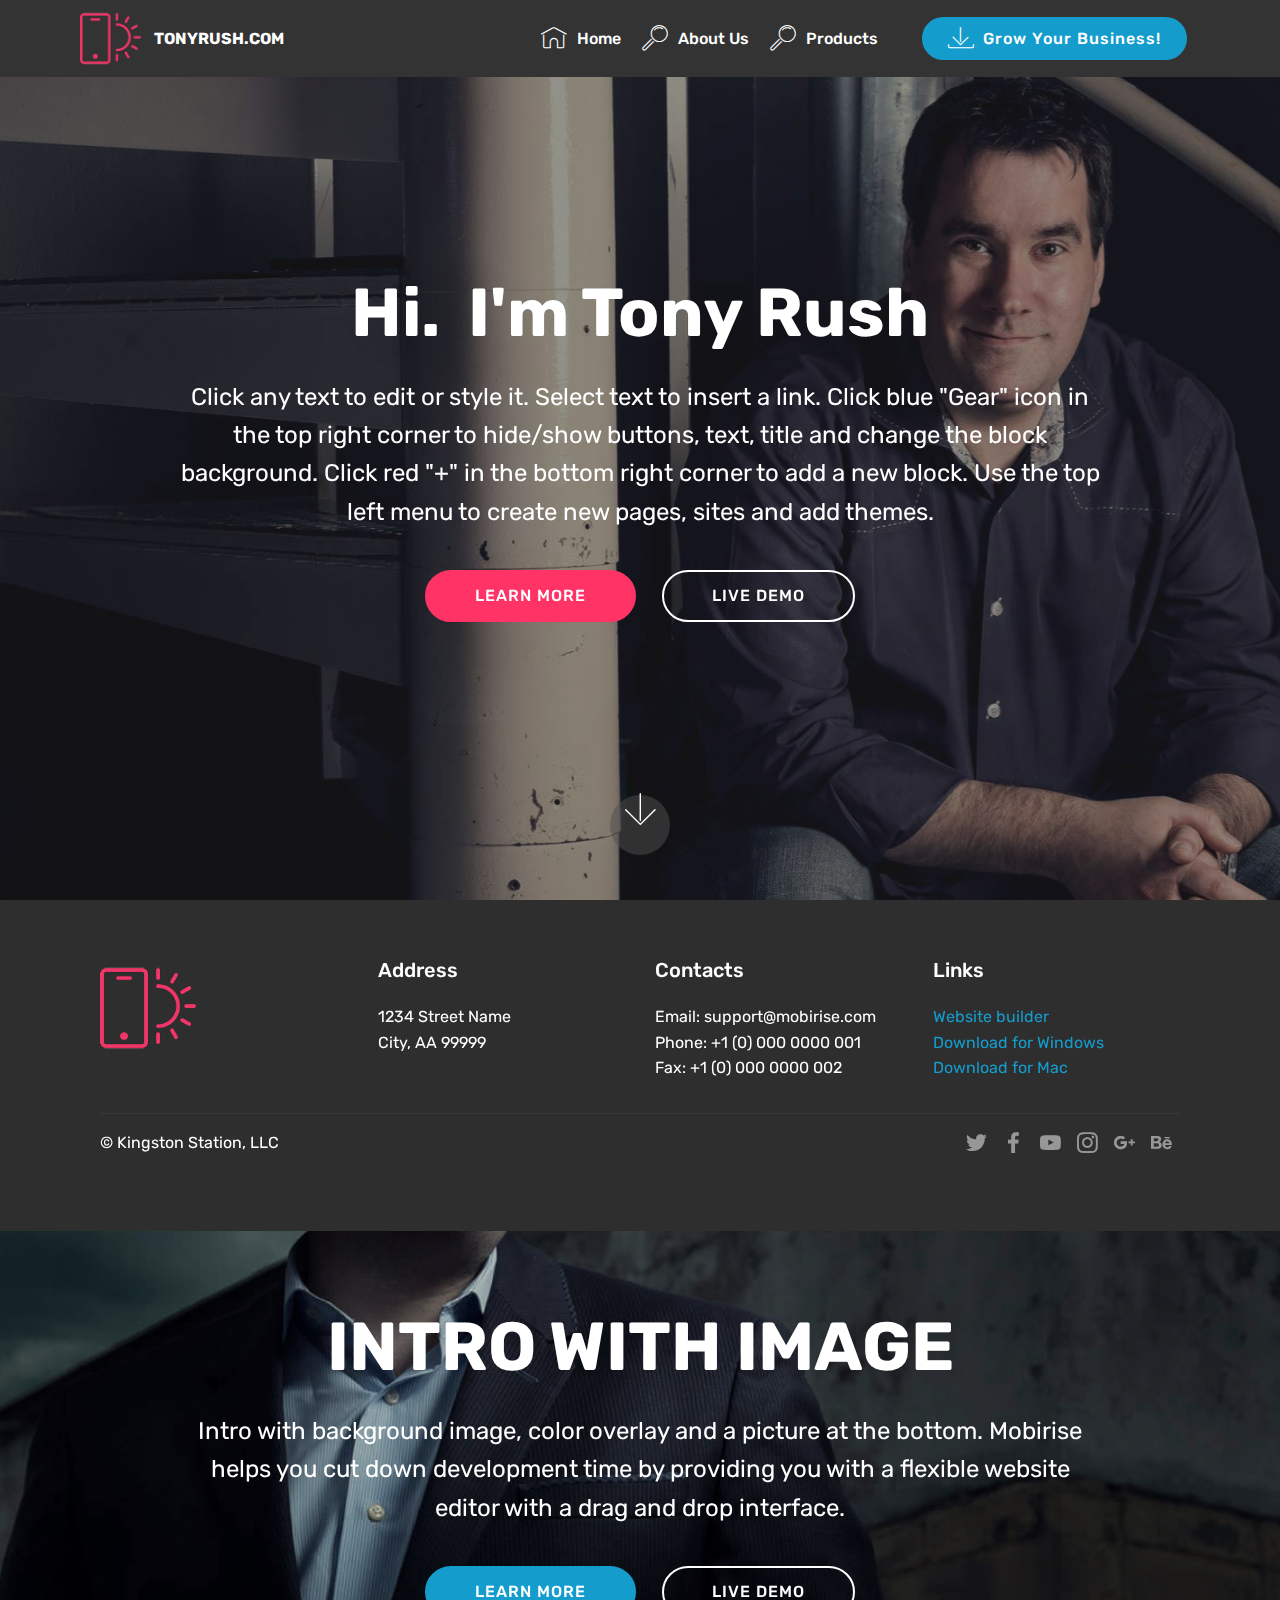
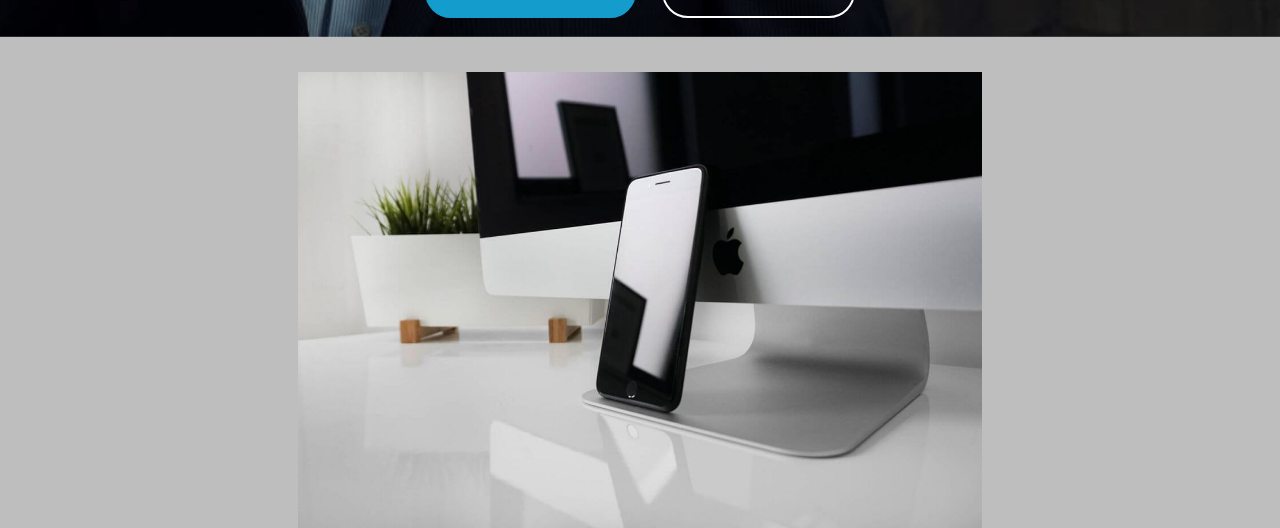
<file: index.html>
<!DOCTYPE html>
<html >
<head>
  <!-- Site made with Mobirise Website Builder v4.7.7, https://mobirise.com -->
  <meta charset="UTF-8">
  <meta http-equiv="X-UA-Compatible" content="IE=edge">
  <meta name="generator" content="Mobirise v4.7.7, mobirise.com">
  <meta name="viewport" content="width=device-width, initial-scale=1, minimum-scale=1">
  <link rel="shortcut icon" href="assets/images/logo2.png" type="image/x-icon">
  <meta name="description" content="">
  <title>Home</title>
  <link rel="stylesheet" href="assets/web/assets/mobirise-icons/mobirise-icons.css">
  <link rel="stylesheet" href="assets/tether/tether.min.css">
  <link rel="stylesheet" href="assets/bootstrap/css/bootstrap.min.css">
  <link rel="stylesheet" href="assets/bootstrap/css/bootstrap-grid.min.css">
  <link rel="stylesheet" href="assets/bootstrap/css/bootstrap-reboot.min.css">
  <link rel="stylesheet" href="assets/socicon/css/styles.css">
  <link rel="stylesheet" href="assets/dropdown/css/style.css">
  <link rel="stylesheet" href="assets/theme/css/style.css">
  <link rel="stylesheet" href="assets/mobirise/css/mbr-additional.css" type="text/css">
  
  
  
</head>
<body>
  <section class="menu cid-qTkzRZLJNu" once="menu" id="menu1-0">

    

    <nav class="navbar navbar-expand beta-menu navbar-dropdown align-items-center navbar-fixed-top navbar-toggleable-sm">
        <button class="navbar-toggler navbar-toggler-right" type="button" data-toggle="collapse" data-target="#navbarSupportedContent" aria-controls="navbarSupportedContent" aria-expanded="false" aria-label="Toggle navigation">
            <div class="hamburger">
                <span></span>
                <span></span>
                <span></span>
                <span></span>
            </div>
        </button>
        <div class="menu-logo">
            <div class="navbar-brand">
                <span class="navbar-logo">
                    <a href="https://mobirise.com">
                         <img src="assets/images/logo2.png" alt="Mobirise" style="height: 3.8rem;">
                    </a>
                </span>
                <span class="navbar-caption-wrap"><a class="navbar-caption text-white display-4" href="https://mobirise.com">
                        TONYRUSH.COM</a></span>
            </div>
        </div>
        <div class="collapse navbar-collapse" id="navbarSupportedContent">
            <ul class="navbar-nav nav-dropdown" data-app-modern-menu="true"><li class="nav-item">
                    <a class="nav-link link text-white display-4" href="https://mobirise.com">
                        <span class="mbri-home mbr-iconfont mbr-iconfont-btn"></span>
                        Home</a>
                </li>
                <li class="nav-item">
                    <a class="nav-link link text-white display-4" href="https://mobirise.com">
                        <span class="mbri-search mbr-iconfont mbr-iconfont-btn"></span>
                        About Us
                    </a>
                </li><li class="nav-item"><a class="nav-link link text-white display-4" href="https://mobirise.com">
                        <span class="mbri-search mbr-iconfont mbr-iconfont-btn"></span>
                        Products</a></li><li class="nav-item"><a class="nav-link link text-white display-4" href="https://mobirise.com">
                        </a></li></ul>
            <div class="navbar-buttons mbr-section-btn"><a class="btn btn-sm btn-primary display-4" href="https://mobirise.com">
                    <span class="mbri-save mbr-iconfont mbr-iconfont-btn "></span>
                    Grow Your Business!</a></div>
        </div>
    </nav>
</section>

<section class="engine"><a href="https://mobirise.me/o">free one page site templates</a></section><section class="cid-qTkA127IK8 mbr-fullscreen mbr-parallax-background" id="header2-1">

    

    <div class="mbr-overlay" style="opacity: 0.5; background-color: rgb(35, 35, 35);"></div>

    <div class="container align-center">
        <div class="row justify-content-md-center">
            <div class="mbr-white col-md-10">
                <h1 class="mbr-section-title mbr-bold pb-3 mbr-fonts-style display-1">
                    Hi. &nbsp;I'm Tony Rush</h1>
                
                <p class="mbr-text pb-3 mbr-fonts-style display-5">
                    Click any text to edit or style it. Select text to insert a link. Click blue "Gear" icon in the top right corner to hide/show buttons, text, title and change the block background. Click red "+" in the bottom right corner to add a new block. Use the top left menu to create new pages, sites and add themes.
                </p>
                <div class="mbr-section-btn"><a class="btn btn-md btn-secondary display-4" href="https://mobirise.com">LEARN MORE</a>
                    <a class="btn btn-md btn-white-outline display-4" href="https://mobirise.com">LIVE DEMO</a></div>
            </div>
        </div>
    </div>
    <div class="mbr-arrow hidden-sm-down" aria-hidden="true">
        <a href="#next">
            <i class="mbri-down mbr-iconfont"></i>
        </a>
    </div>
</section>

<section class="cid-qTkAaeaxX5" id="footer1-2">

    

    

    <div class="container">
        <div class="media-container-row content text-white">
            <div class="col-12 col-md-3">
                <div class="media-wrap">
                    <a href="https://mobirise.com/">
                        <img src="assets/images/logo2.png" alt="Mobirise">
                    </a>
                </div>
            </div>
            <div class="col-12 col-md-3 mbr-fonts-style display-7">
                <h5 class="pb-3">
                    Address
                </h5>
                <p class="mbr-text">
                    1234 Street Name
                    <br>City, AA 99999
                </p>
            </div>
            <div class="col-12 col-md-3 mbr-fonts-style display-7">
                <h5 class="pb-3">
                    Contacts
                </h5>
                <p class="mbr-text">
                    Email: support@mobirise.com
                    <br>Phone: +1 (0) 000 0000 001
                    <br>Fax: +1 (0) 000 0000 002
                </p>
            </div>
            <div class="col-12 col-md-3 mbr-fonts-style display-7">
                <h5 class="pb-3">
                    Links
                </h5>
                <p class="mbr-text">
                    <a class="text-primary" href="https://mobirise.com/">Website builder</a>
                    <br><a class="text-primary" href="https://mobirise.com/mobirise-free-win.zip">Download for Windows</a>
                    <br><a class="text-primary" href="https://mobirise.com/mobirise-free-mac.zip">Download for Mac</a>
                </p>
            </div>
        </div>
        <div class="footer-lower">
            <div class="media-container-row">
                <div class="col-sm-12">
                    <hr>
                </div>
            </div>
            <div class="media-container-row mbr-white">
                <div class="col-sm-6 copyright">
                    <p class="mbr-text mbr-fonts-style display-7">
                        © Kingston Station, LLC</p>
                </div>
                <div class="col-md-6">
                    <div class="social-list align-right">
                        <div class="soc-item">
                            <a href="https://twitter.com/mobirise" target="_blank">
                                <span class="socicon-twitter socicon mbr-iconfont mbr-iconfont-social"></span>
                            </a>
                        </div>
                        <div class="soc-item">
                            <a href="https://www.facebook.com/pages/Mobirise/1616226671953247" target="_blank">
                                <span class="socicon-facebook socicon mbr-iconfont mbr-iconfont-social"></span>
                            </a>
                        </div>
                        <div class="soc-item">
                            <a href="https://www.youtube.com/c/mobirise" target="_blank">
                                <span class="socicon-youtube socicon mbr-iconfont mbr-iconfont-social"></span>
                            </a>
                        </div>
                        <div class="soc-item">
                            <a href="https://instagram.com/mobirise" target="_blank">
                                <span class="socicon-instagram socicon mbr-iconfont mbr-iconfont-social"></span>
                            </a>
                        </div>
                        <div class="soc-item">
                            <a href="https://plus.google.com/u/0/+Mobirise" target="_blank">
                                <span class="socicon-googleplus socicon mbr-iconfont mbr-iconfont-social"></span>
                            </a>
                        </div>
                        <div class="soc-item">
                            <a href="https://www.behance.net/Mobirise" target="_blank">
                                <span class="socicon-behance socicon mbr-iconfont mbr-iconfont-social"></span>
                            </a>
                        </div>
                    </div>
                </div>
            </div>
        </div>
    </div>
</section>

<section class="header4 cid-qTGovBWUiO mbr-parallax-background" id="header4-3">

    

    <div class="mbr-overlay" style="opacity: 0.2; background-color: rgb(0, 0, 0);">
    </div>

    <div class="container">
        <div class="row justify-content-md-center">
            <div class="media-content col-md-10">
                <h1 class="mbr-section-title align-center mbr-white pb-3 mbr-bold mbr-fonts-style display-1">
                    INTRO WITH IMAGE
                </h1>
                
                <div class="mbr-text align-center mbr-white pb-3">
                    <p class="mbr-text mbr-fonts-style display-5">
                        Intro with background image, color overlay and a picture at the bottom. Mobirise helps you cut down development time by providing you with a flexible website editor with a drag and drop interface.
                    </p>
                </div>
                <div class="mbr-section-btn align-center">
                    <a class="btn btn-md btn-primary display-4" href="https://mobirise.com">LEARN MORE</a>
                    <a class="btn btn-md btn-white-outline display-4" href="https://mobirise.com">LIVE DEMO</a>
                </div>
            </div>
            <div class="mbr-figure pt-5">
                <img src="assets/images/01.jpg" alt="Mobirise" style="width: 60%;">
            </div>
        </div>
    </div>
</section>


  <script src="assets/web/assets/jquery/jquery.min.js"></script>
  <script src="assets/popper/popper.min.js"></script>
  <script src="assets/tether/tether.min.js"></script>
  <script src="assets/bootstrap/js/bootstrap.min.js"></script>
  <script src="assets/dropdown/js/script.min.js"></script>
  <script src="assets/touchswipe/jquery.touch-swipe.min.js"></script>
  <script src="assets/parallax/jarallax.min.js"></script>
  <script src="assets/smoothscroll/smooth-scroll.js"></script>
  <script src="assets/theme/js/script.js"></script>
  
  
</body>
</html>
</file>
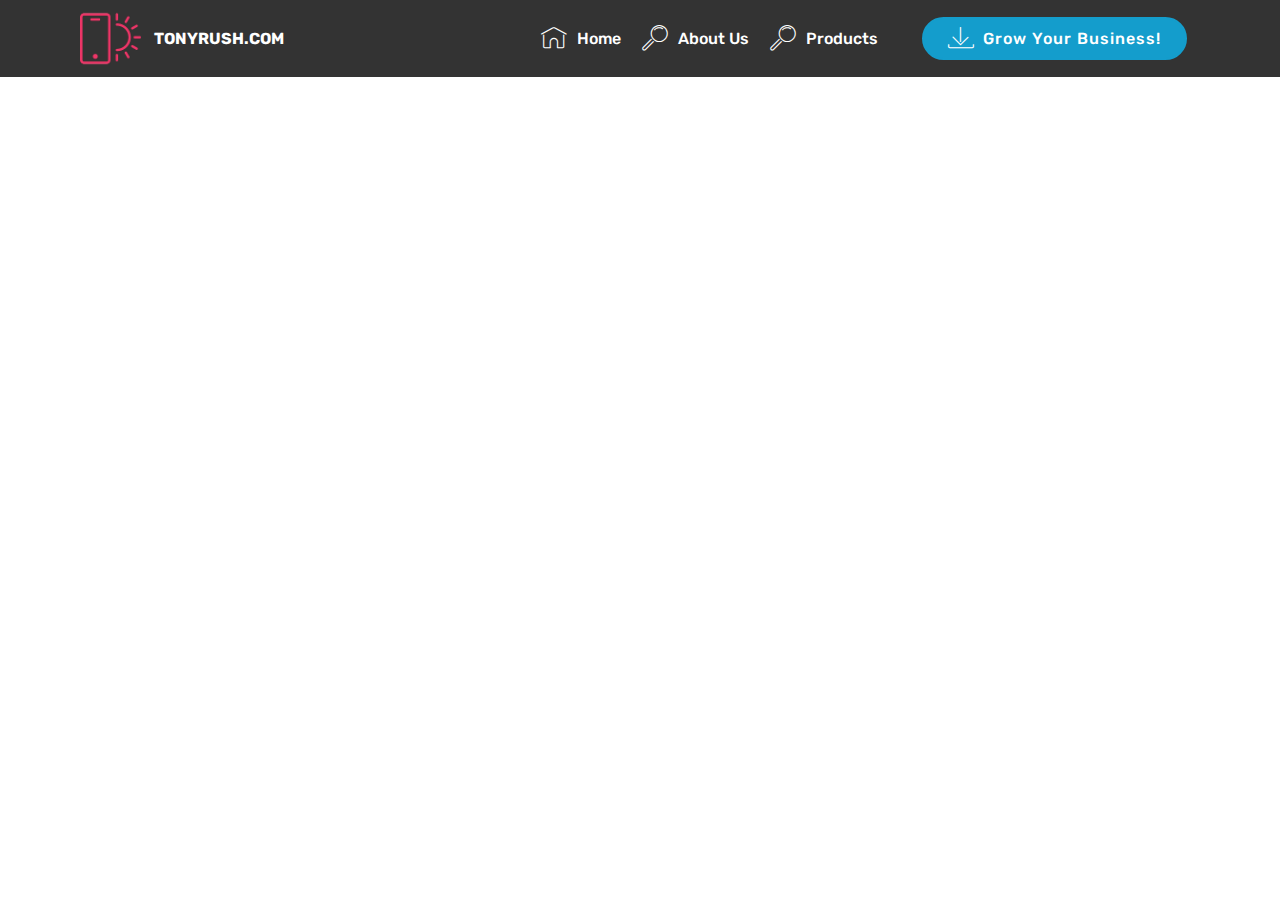
<file: page1.html>
<!DOCTYPE html>
<html >
<head>
  <!-- Site made with Mobirise Website Builder v4.7.7, https://mobirise.com -->
  <meta charset="UTF-8">
  <meta http-equiv="X-UA-Compatible" content="IE=edge">
  <meta name="generator" content="Mobirise v4.7.7, mobirise.com">
  <meta name="viewport" content="width=device-width, initial-scale=1, minimum-scale=1">
  <link rel="shortcut icon" href="assets/images/logo2.png" type="image/x-icon">
  <meta name="description" content="Web Site Generator Description">
  <title>About</title>
  <link rel="stylesheet" href="assets/web/assets/mobirise-icons/mobirise-icons.css">
  <link rel="stylesheet" href="assets/tether/tether.min.css">
  <link rel="stylesheet" href="assets/bootstrap/css/bootstrap.min.css">
  <link rel="stylesheet" href="assets/bootstrap/css/bootstrap-grid.min.css">
  <link rel="stylesheet" href="assets/bootstrap/css/bootstrap-reboot.min.css">
  <link rel="stylesheet" href="assets/dropdown/css/style.css">
  <link rel="stylesheet" href="assets/theme/css/style.css">
  <link rel="stylesheet" href="assets/mobirise/css/mbr-additional.css" type="text/css">
  
  
  
</head>
<body>
  <section class="menu cid-qTkzRZLJNu" once="menu" id="menu1-4">

    

    <nav class="navbar navbar-expand beta-menu navbar-dropdown align-items-center navbar-fixed-top navbar-toggleable-sm">
        <button class="navbar-toggler navbar-toggler-right" type="button" data-toggle="collapse" data-target="#navbarSupportedContent" aria-controls="navbarSupportedContent" aria-expanded="false" aria-label="Toggle navigation">
            <div class="hamburger">
                <span></span>
                <span></span>
                <span></span>
                <span></span>
            </div>
        </button>
        <div class="menu-logo">
            <div class="navbar-brand">
                <span class="navbar-logo">
                    <a href="https://mobirise.com">
                         <img src="assets/images/logo2.png" alt="Mobirise" style="height: 3.8rem;">
                    </a>
                </span>
                <span class="navbar-caption-wrap"><a class="navbar-caption text-white display-4" href="https://mobirise.com">
                        TONYRUSH.COM</a></span>
            </div>
        </div>
        <div class="collapse navbar-collapse" id="navbarSupportedContent">
            <ul class="navbar-nav nav-dropdown" data-app-modern-menu="true"><li class="nav-item">
                    <a class="nav-link link text-white display-4" href="https://mobirise.com">
                        <span class="mbri-home mbr-iconfont mbr-iconfont-btn"></span>
                        Home</a>
                </li>
                <li class="nav-item">
                    <a class="nav-link link text-white display-4" href="https://mobirise.com">
                        <span class="mbri-search mbr-iconfont mbr-iconfont-btn"></span>
                        About Us
                    </a>
                </li><li class="nav-item"><a class="nav-link link text-white display-4" href="https://mobirise.com">
                        <span class="mbri-search mbr-iconfont mbr-iconfont-btn"></span>
                        Products</a></li><li class="nav-item"><a class="nav-link link text-white display-4" href="https://mobirise.com">
                        </a></li></ul>
            <div class="navbar-buttons mbr-section-btn"><a class="btn btn-sm btn-primary display-4" href="https://mobirise.com">
                    <span class="mbri-save mbr-iconfont mbr-iconfont-btn "></span>
                    Grow Your Business!</a></div>
        </div>
    </nav>
</section>


  <section class="engine"><a href="https://mobirise.me/j">website templates</a></section><script src="assets/web/assets/jquery/jquery.min.js"></script>
  <script src="assets/popper/popper.min.js"></script>
  <script src="assets/tether/tether.min.js"></script>
  <script src="assets/bootstrap/js/bootstrap.min.js"></script>
  <script src="assets/smoothscroll/smooth-scroll.js"></script>
  <script src="assets/dropdown/js/script.min.js"></script>
  <script src="assets/touchswipe/jquery.touch-swipe.min.js"></script>
  <script src="assets/theme/js/script.js"></script>
  
  
</body>
</html>
</file>
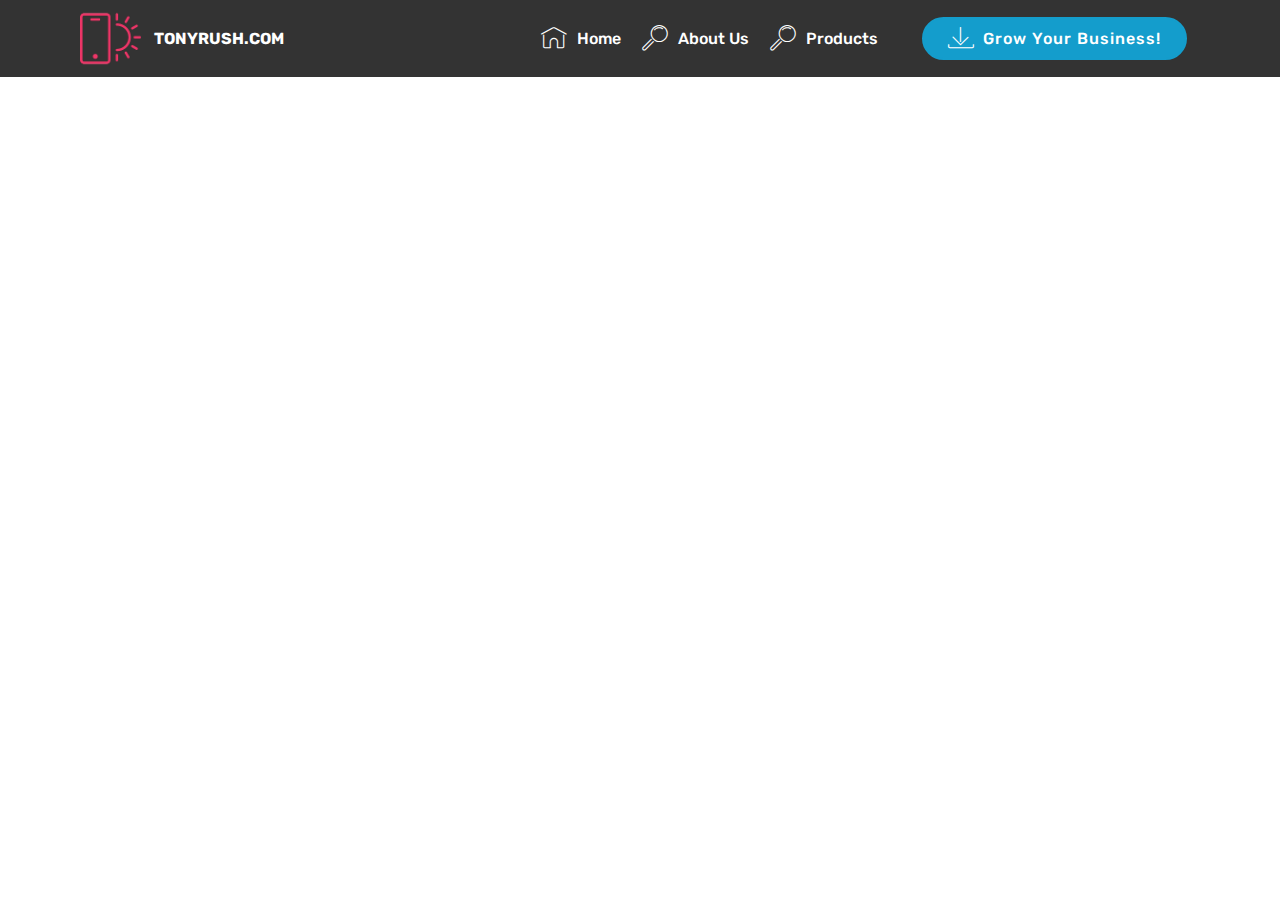
<file: page2.html>
<!DOCTYPE html>
<html >
<head>
  <!-- Site made with Mobirise Website Builder v4.7.7, https://mobirise.com -->
  <meta charset="UTF-8">
  <meta http-equiv="X-UA-Compatible" content="IE=edge">
  <meta name="generator" content="Mobirise v4.7.7, mobirise.com">
  <meta name="viewport" content="width=device-width, initial-scale=1, minimum-scale=1">
  <link rel="shortcut icon" href="assets/images/logo2.png" type="image/x-icon">
  <meta name="description" content="Website Generator Description">
  <title>Products</title>
  <link rel="stylesheet" href="assets/web/assets/mobirise-icons/mobirise-icons.css">
  <link rel="stylesheet" href="assets/tether/tether.min.css">
  <link rel="stylesheet" href="assets/bootstrap/css/bootstrap.min.css">
  <link rel="stylesheet" href="assets/bootstrap/css/bootstrap-grid.min.css">
  <link rel="stylesheet" href="assets/bootstrap/css/bootstrap-reboot.min.css">
  <link rel="stylesheet" href="assets/dropdown/css/style.css">
  <link rel="stylesheet" href="assets/theme/css/style.css">
  <link rel="stylesheet" href="assets/mobirise/css/mbr-additional.css" type="text/css">
  
  
  
</head>
<body>
  <section class="menu cid-qTkzRZLJNu" once="menu" id="menu1-5">

    

    <nav class="navbar navbar-expand beta-menu navbar-dropdown align-items-center navbar-fixed-top navbar-toggleable-sm">
        <button class="navbar-toggler navbar-toggler-right" type="button" data-toggle="collapse" data-target="#navbarSupportedContent" aria-controls="navbarSupportedContent" aria-expanded="false" aria-label="Toggle navigation">
            <div class="hamburger">
                <span></span>
                <span></span>
                <span></span>
                <span></span>
            </div>
        </button>
        <div class="menu-logo">
            <div class="navbar-brand">
                <span class="navbar-logo">
                    <a href="https://mobirise.com">
                         <img src="assets/images/logo2.png" alt="Mobirise" style="height: 3.8rem;">
                    </a>
                </span>
                <span class="navbar-caption-wrap"><a class="navbar-caption text-white display-4" href="https://mobirise.com">
                        TONYRUSH.COM</a></span>
            </div>
        </div>
        <div class="collapse navbar-collapse" id="navbarSupportedContent">
            <ul class="navbar-nav nav-dropdown" data-app-modern-menu="true"><li class="nav-item">
                    <a class="nav-link link text-white display-4" href="https://mobirise.com">
                        <span class="mbri-home mbr-iconfont mbr-iconfont-btn"></span>
                        Home</a>
                </li>
                <li class="nav-item">
                    <a class="nav-link link text-white display-4" href="https://mobirise.com">
                        <span class="mbri-search mbr-iconfont mbr-iconfont-btn"></span>
                        About Us
                    </a>
                </li><li class="nav-item"><a class="nav-link link text-white display-4" href="https://mobirise.com">
                        <span class="mbri-search mbr-iconfont mbr-iconfont-btn"></span>
                        Products</a></li><li class="nav-item"><a class="nav-link link text-white display-4" href="https://mobirise.com">
                        </a></li></ul>
            <div class="navbar-buttons mbr-section-btn"><a class="btn btn-sm btn-primary display-4" href="https://mobirise.com">
                    <span class="mbri-save mbr-iconfont mbr-iconfont-btn "></span>
                    Grow Your Business!</a></div>
        </div>
    </nav>
</section>


  <section class="engine"><a href="https://mobirise.me/w">free html5 templates</a></section><script src="assets/web/assets/jquery/jquery.min.js"></script>
  <script src="assets/popper/popper.min.js"></script>
  <script src="assets/tether/tether.min.js"></script>
  <script src="assets/bootstrap/js/bootstrap.min.js"></script>
  <script src="assets/smoothscroll/smooth-scroll.js"></script>
  <script src="assets/dropdown/js/script.min.js"></script>
  <script src="assets/touchswipe/jquery.touch-swipe.min.js"></script>
  <script src="assets/theme/js/script.js"></script>
  
  
</body>
</html>
</file>
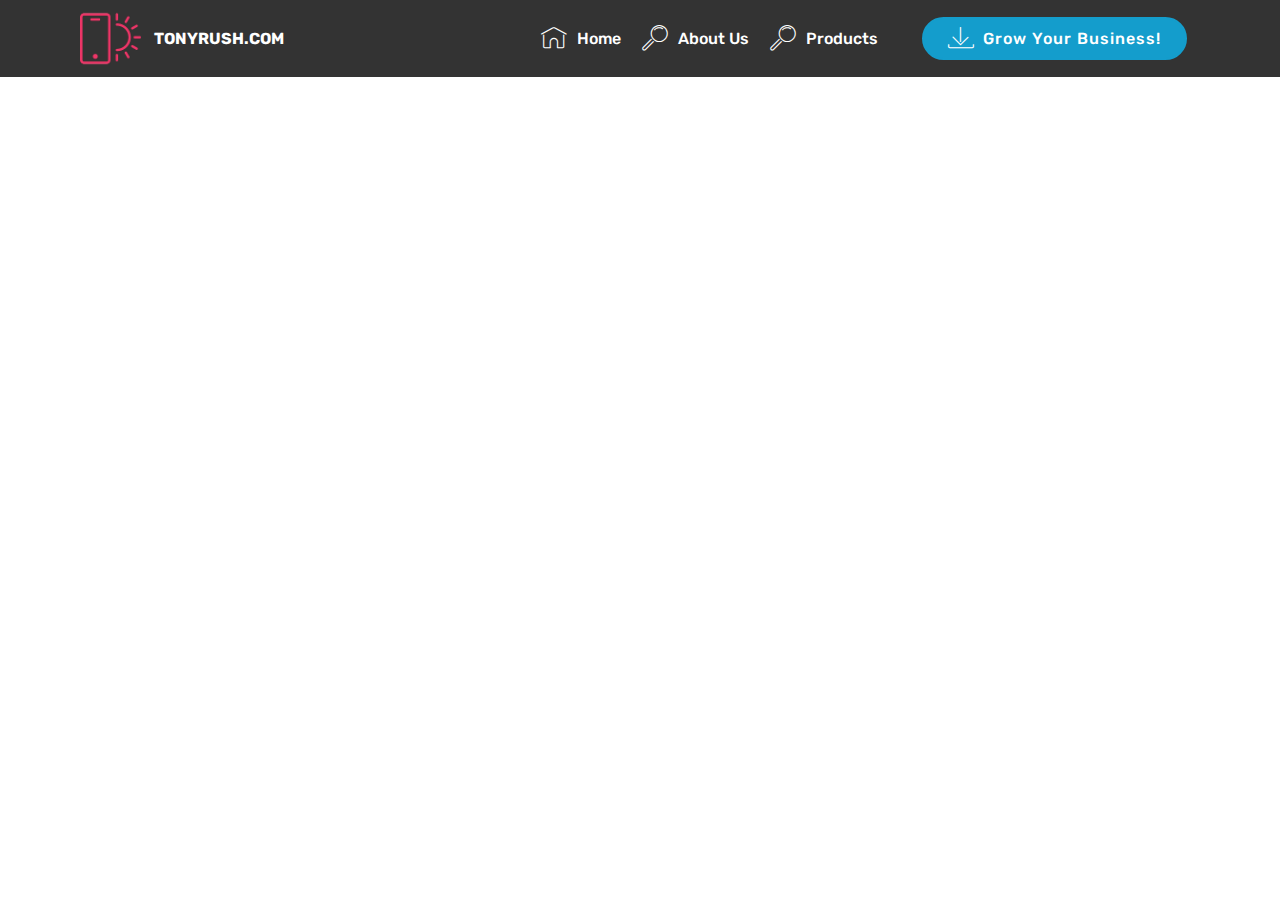
<file: page3.html>
<!DOCTYPE html>
<html >
<head>
  <!-- Site made with Mobirise Website Builder v4.7.7, https://mobirise.com -->
  <meta charset="UTF-8">
  <meta http-equiv="X-UA-Compatible" content="IE=edge">
  <meta name="generator" content="Mobirise v4.7.7, mobirise.com">
  <meta name="viewport" content="width=device-width, initial-scale=1, minimum-scale=1">
  <link rel="shortcut icon" href="assets/images/logo2.png" type="image/x-icon">
  <meta name="description" content="Website Builder Description">
  <title>Work With Tony</title>
  <link rel="stylesheet" href="assets/web/assets/mobirise-icons/mobirise-icons.css">
  <link rel="stylesheet" href="assets/tether/tether.min.css">
  <link rel="stylesheet" href="assets/bootstrap/css/bootstrap.min.css">
  <link rel="stylesheet" href="assets/bootstrap/css/bootstrap-grid.min.css">
  <link rel="stylesheet" href="assets/bootstrap/css/bootstrap-reboot.min.css">
  <link rel="stylesheet" href="assets/dropdown/css/style.css">
  <link rel="stylesheet" href="assets/theme/css/style.css">
  <link rel="stylesheet" href="assets/mobirise/css/mbr-additional.css" type="text/css">
  
  
  
</head>
<body>
  <section class="menu cid-qTkzRZLJNu" once="menu" id="menu1-6">

    

    <nav class="navbar navbar-expand beta-menu navbar-dropdown align-items-center navbar-fixed-top navbar-toggleable-sm">
        <button class="navbar-toggler navbar-toggler-right" type="button" data-toggle="collapse" data-target="#navbarSupportedContent" aria-controls="navbarSupportedContent" aria-expanded="false" aria-label="Toggle navigation">
            <div class="hamburger">
                <span></span>
                <span></span>
                <span></span>
                <span></span>
            </div>
        </button>
        <div class="menu-logo">
            <div class="navbar-brand">
                <span class="navbar-logo">
                    <a href="https://mobirise.com">
                         <img src="assets/images/logo2.png" alt="Mobirise" style="height: 3.8rem;">
                    </a>
                </span>
                <span class="navbar-caption-wrap"><a class="navbar-caption text-white display-4" href="https://mobirise.com">
                        TONYRUSH.COM</a></span>
            </div>
        </div>
        <div class="collapse navbar-collapse" id="navbarSupportedContent">
            <ul class="navbar-nav nav-dropdown" data-app-modern-menu="true"><li class="nav-item">
                    <a class="nav-link link text-white display-4" href="https://mobirise.com">
                        <span class="mbri-home mbr-iconfont mbr-iconfont-btn"></span>
                        Home</a>
                </li>
                <li class="nav-item">
                    <a class="nav-link link text-white display-4" href="https://mobirise.com">
                        <span class="mbri-search mbr-iconfont mbr-iconfont-btn"></span>
                        About Us
                    </a>
                </li><li class="nav-item"><a class="nav-link link text-white display-4" href="https://mobirise.com">
                        <span class="mbri-search mbr-iconfont mbr-iconfont-btn"></span>
                        Products</a></li><li class="nav-item"><a class="nav-link link text-white display-4" href="https://mobirise.com">
                        </a></li></ul>
            <div class="navbar-buttons mbr-section-btn"><a class="btn btn-sm btn-primary display-4" href="https://mobirise.com">
                    <span class="mbri-save mbr-iconfont mbr-iconfont-btn "></span>
                    Grow Your Business!</a></div>
        </div>
    </nav>
</section>


  <section class="engine"><a href="https://mobirise.me/q">free responsive web templates</a></section><script src="assets/web/assets/jquery/jquery.min.js"></script>
  <script src="assets/popper/popper.min.js"></script>
  <script src="assets/tether/tether.min.js"></script>
  <script src="assets/bootstrap/js/bootstrap.min.js"></script>
  <script src="assets/smoothscroll/smooth-scroll.js"></script>
  <script src="assets/dropdown/js/script.min.js"></script>
  <script src="assets/touchswipe/jquery.touch-swipe.min.js"></script>
  <script src="assets/theme/js/script.js"></script>
  
  
</body>
</html>
</file>
<file: assets/web/assets/mobirise-icons/mobirise-icons.css>
@font-face {
  font-family: 'MobiriseIcons';
  src:  url('mobirise-icons.eot?spat4u');
  src:  url('mobirise-icons.eot?spat4u#iefix') format('embedded-opentype'),
    url('mobirise-icons.ttf?spat4u') format('truetype'),
    url('mobirise-icons.woff?spat4u') format('woff'),
    url('mobirise-icons.svg?spat4u#MobiriseIcons') format('svg');
  font-weight: normal;
  font-style: normal;
}

[class^="mbri-"], [class*=" mbri-"] {
  /* use !important to prevent issues with browser extensions that change fonts */
  font-family: MobiriseIcons !important;
  speak: none;
  font-style: normal;
  font-weight: normal;
  font-variant: normal;
  text-transform: none;
  line-height: 1;

  /* Better Font Rendering =========== */
  -webkit-font-smoothing: antialiased;
  -moz-osx-font-smoothing: grayscale;
}

.mbri-add-submenu:before {
  content: "\e900";
}
.mbri-alert:before {
  content: "\e901";
}
.mbri-align-center:before {
  content: "\e902";
}
.mbri-align-justify:before {
  content: "\e903";
}
.mbri-align-left:before {
  content: "\e904";
}
.mbri-align-right:before {
  content: "\e905";
}
.mbri-android:before {
  content: "\e906";
}
.mbri-apple:before {
  content: "\e907";
}
.mbri-arrow-down:before {
  content: "\e908";
}
.mbri-arrow-next:before {
  content: "\e909";
}
.mbri-arrow-prev:before {
  content: "\e90a";
}
.mbri-arrow-up:before {
  content: "\e90b";
}
.mbri-bold:before {
  content: "\e90c";
}
.mbri-bookmark:before {
  content: "\e90d";
}
.mbri-bootstrap:before {
  content: "\e90e";
}
.mbri-briefcase:before {
  content: "\e90f";
}
.mbri-browse:before {
  content: "\e910";
}
.mbri-bulleted-list:before {
  content: "\e911";
}
.mbri-calendar:before {
  content: "\e912";
}
.mbri-camera:before {
  content: "\e913";
}
.mbri-cart-add:before {
  content: "\e914";
}
.mbri-cart-full:before {
  content: "\e915";
}
.mbri-cash:before {
  content: "\e916";
}
.mbri-change-style:before {
  content: "\e917";
}
.mbri-chat:before {
  content: "\e918";
}
.mbri-clock:before {
  content: "\e919";
}
.mbri-close:before {
  content: "\e91a";
}
.mbri-cloud:before {
  content: "\e91b";
}
.mbri-code:before {
  content: "\e91c";
}
.mbri-contact-form:before {
  content: "\e91d";
}
.mbri-credit-card:before {
  content: "\e91e";
}
.mbri-cursor-click:before {
  content: "\e91f";
}
.mbri-cust-feedback:before {
  content: "\e920";
}
.mbri-database:before {
  content: "\e921";
}
.mbri-delivery:before {
  content: "\e922";
}
.mbri-desktop:before {
  content: "\e923";
}
.mbri-devices:before {
  content: "\e924";
}
.mbri-down:before {
  content: "\e925";
}
.mbri-download:before {
  content: "\e989";
}
.mbri-drag-n-drop:before {
  content: "\e927";
}
.mbri-drag-n-drop2:before {
  content: "\e928";
}
.mbri-edit:before {
  content: "\e929";
}
.mbri-edit2:before {
  content: "\e92a";
}
.mbri-error:before {
  content: "\e92b";
}
.mbri-extension:before {
  content: "\e92c";
}
.mbri-features:before {
  content: "\e92d";
}
.mbri-file:before {
  content: "\e92e";
}
.mbri-flag:before {
  content: "\e92f";
}
.mbri-folder:before {
  content: "\e930";
}
.mbri-gift:before {
  content: "\e931";
}
.mbri-github:before {
  content: "\e932";
}
.mbri-globe:before {
  content: "\e933";
}
.mbri-globe-2:before {
  content: "\e934";
}
.mbri-growing-chart:before {
  content: "\e935";
}
.mbri-hearth:before {
  content: "\e936";
}
.mbri-help:before {
  content: "\e937";
}
.mbri-home:before {
  content: "\e938";
}
.mbri-hot-cup:before {
  content: "\e939";
}
.mbri-idea:before {
  content: "\e93a";
}
.mbri-image-gallery:before {
  content: "\e93b";
}
.mbri-image-slider:before {
  content: "\e93c";
}
.mbri-info:before {
  content: "\e93d";
}
.mbri-italic:before {
  content: "\e93e";
}
.mbri-key:before {
  content: "\e93f";
}
.mbri-laptop:before {
  content: "\e940";
}
.mbri-layers:before {
  content: "\e941";
}
.mbri-left-right:before {
  content: "\e942";
}
.mbri-left:before {
  content: "\e943";
}
.mbri-letter:before {
  content: "\e944";
}
.mbri-like:before {
  content: "\e945";
}
.mbri-link:before {
  content: "\e946";
}
.mbri-lock:before {
  content: "\e947";
}
.mbri-login:before {
  content: "\e948";
}
.mbri-logout:before {
  content: "\e949";
}
.mbri-magic-stick:before {
  content: "\e94a";
}
.mbri-map-pin:before {
  content: "\e94b";
}
.mbri-menu:before {
  content: "\e94c";
}
.mbri-mobile:before {
  content: "\e94d";
}
.mbri-mobile2:before {
  content: "\e94e";
}
.mbri-mobirise:before {
  content: "\e94f";
}
.mbri-more-horizontal:before {
  content: "\e950";
}
.mbri-more-vertical:before {
  content: "\e951";
}
.mbri-music:before {
  content: "\e952";
}
.mbri-new-file:before {
  content: "\e953";
}
.mbri-numbered-list:before {
  content: "\e954";
}
.mbri-opened-folder:before {
  content: "\e955";
}
.mbri-pages:before {
  content: "\e956";
}
.mbri-paper-plane:before {
  content: "\e957";
}
.mbri-paperclip:before {
  content: "\e958";
}
.mbri-photo:before {
  content: "\e959";
}
.mbri-photos:before {
  content: "\e95a";
}
.mbri-pin:before {
  content: "\e95b";
}
.mbri-play:before {
  content: "\e95c";
}
.mbri-plus:before {
  content: "\e95d";
}
.mbri-preview:before {
  content: "\e95e";
}
.mbri-print:before {
  content: "\e95f";
}
.mbri-protect:before {
  content: "\e960";
}
.mbri-question:before {
  content: "\e961";
}
.mbri-quote-left:before {
  content: "\e962";
}
.mbri-quote-right:before {
  content: "\e963";
}
.mbri-refresh:before {
  content: "\e964";
}
.mbri-responsive:before {
  content: "\e965";
}
.mbri-right:before {
  content: "\e966";
}
.mbri-rocket:before {
  content: "\e967";
}
.mbri-sad-face:before {
  content: "\e968";
}
.mbri-sale:before {
  content: "\e969";
}
.mbri-save:before {
  content: "\e96a";
}
.mbri-search:before {
  content: "\e96b";
}
.mbri-setting:before {
  content: "\e96c";
}
.mbri-setting2:before {
  content: "\e96d";
}
.mbri-setting3:before {
  content: "\e96e";
}
.mbri-share:before {
  content: "\e96f";
}
.mbri-shopping-bag:before {
  content: "\e970";
}
.mbri-shopping-basket:before {
  content: "\e971";
}
.mbri-shopping-cart:before {
  content: "\e972";
}
.mbri-sites:before {
  content: "\e973";
}
.mbri-smile-face:before {
  content: "\e974";
}
.mbri-speed:before {
  content: "\e975";
}
.mbri-star:before {
  content: "\e976";
}
.mbri-success:before {
  content: "\e977";
}
.mbri-sun:before {
  content: "\e978";
}
.mbri-sun2:before {
  content: "\e979";
}
.mbri-tablet:before {
  content: "\e97a";
}
.mbri-tablet-vertical:before {
  content: "\e97b";
}
.mbri-target:before {
  content: "\e97c";
}
.mbri-timer:before {
  content: "\e97d";
}
.mbri-to-ftp:before {
  content: "\e97e";
}
.mbri-to-local-drive:before {
  content: "\e97f";
}
.mbri-touch-swipe:before {
  content: "\e980";
}
.mbri-touch:before {
  content: "\e981";
}
.mbri-trash:before {
  content: "\e982";
}
.mbri-underline:before {
  content: "\e983";
}
.mbri-unlink:before {
  content: "\e984";
}
.mbri-unlock:before {
  content: "\e985";
}
.mbri-up-down:before {
  content: "\e986";
}
.mbri-up:before {
  content: "\e987";
}
.mbri-update:before {
  content: "\e988";
}
.mbri-upload:before {
 content: "\e926"; 
}
.mbri-user:before {
  content: "\e98a";
}
.mbri-user2:before {
  content: "\e98b";
}
.mbri-users:before {
  content: "\e98c";
}
.mbri-video:before {
  content: "\e98d";
}
.mbri-video-play:before {
  content: "\e98e";
}
.mbri-watch:before {
  content: "\e98f";
}
.mbri-website-theme:before {
  content: "\e990";
}
.mbri-wifi:before {
  content: "\e991";
}
.mbri-windows:before {
  content: "\e992";
}
.mbri-zoom-out:before {
  content: "\e993";
}
.mbri-redo:before {
  content: "\e994";
}
.mbri-undo:before {
  content: "\e995";
}
</file>
<file: assets/socicon/css/styles.css>
@charset "UTF-8";

@font-face {
  font-family: "socicon";
  src:url("../fonts/socicon.eot");
  src:url("../fonts/socicon.eot?#iefix") format("embedded-opentype"),
    url("../fonts/socicon.woff") format("woff"),
    url("../fonts/socicon.ttf") format("truetype"),
    url("../fonts/socicon.svg#socicon") format("svg");
  font-weight: normal;
  font-style: normal;

}

[data-icon]:before {
  font-family: "socicon" !important;
  content: attr(data-icon);
  font-style: normal !important;
  font-weight: normal !important;
  font-variant: normal !important;
  text-transform: none !important;
  speak: none;
  line-height: 1;
  -webkit-font-smoothing: antialiased;
  -moz-osx-font-smoothing: grayscale;
}

[class^="socicon-"]:before,
[class*=" socicon-"]:before {
  font-family: "socicon" !important;
  font-style: normal !important;
  font-weight: normal !important;
  font-variant: normal !important;
  text-transform: none !important;
  speak: none;
  line-height: 1;
  -webkit-font-smoothing: antialiased;
  -moz-osx-font-smoothing: grayscale;
}

.socicon-modelmayhem:before {
  content: "\e000";
}
.socicon-mixcloud:before {
  content: "\e001";
}
.socicon-drupal:before {
  content: "\e002";
}
.socicon-swarm:before {
  content: "\e003";
}
.socicon-istock:before {
  content: "\e004";
}
.socicon-yammer:before {
  content: "\e005";
}
.socicon-ello:before {
  content: "\e006";
}
.socicon-stackoverflow:before {
  content: "\e007";
}
.socicon-persona:before {
  content: "\e008";
}
.socicon-triplej:before {
  content: "\e009";
}
.socicon-houzz:before {
  content: "\e00a";
}
.socicon-rss:before {
  content: "\e00b";
}
.socicon-paypal:before {
  content: "\e00c";
}
.socicon-odnoklassniki:before {
  content: "\e00d";
}
.socicon-airbnb:before {
  content: "\e00e";
}
.socicon-periscope:before {
  content: "\e00f";
}
.socicon-outlook:before {
  content: "\e010";
}
.socicon-coderwall:before {
  content: "\e011";
}
.socicon-tripadvisor:before {
  content: "\e012";
}
.socicon-appnet:before {
  content: "\e013";
}
.socicon-goodreads:before {
  content: "\e014";
}
.socicon-tripit:before {
  content: "\e015";
}
.socicon-lanyrd:before {
  content: "\e016";
}
.socicon-slideshare:before {
  content: "\e017";
}
.socicon-buffer:before {
  content: "\e018";
}
.socicon-disqus:before {
  content: "\e019";
}
.socicon-vkontakte:before {
  content: "\e01a";
}
.socicon-whatsapp:before {
  content: "\e01b";
}
.socicon-patreon:before {
  content: "\e01c";
}
.socicon-storehouse:before {
  content: "\e01d";
}
.socicon-pocket:before {
  content: "\e01e";
}
.socicon-mail:before {
  content: "\e01f";
}
.socicon-blogger:before {
  content: "\e020";
}
.socicon-technorati:before {
  content: "\e021";
}
.socicon-reddit:before {
  content: "\e022";
}
.socicon-dribbble:before {
  content: "\e023";
}
.socicon-stumbleupon:before {
  content: "\e024";
}
.socicon-digg:before {
  content: "\e025";
}
.socicon-envato:before {
  content: "\e026";
}
.socicon-behance:before {
  content: "\e027";
}
.socicon-delicious:before {
  content: "\e028";
}
.socicon-deviantart:before {
  content: "\e029";
}
.socicon-forrst:before {
  content: "\e02a";
}
.socicon-play:before {
  content: "\e02b";
}
.socicon-zerply:before {
  content: "\e02c";
}
.socicon-wikipedia:before {
  content: "\e02d";
}
.socicon-apple:before {
  content: "\e02e";
}
.socicon-flattr:before {
  content: "\e02f";
}
.socicon-github:before {
  content: "\e030";
}
.socicon-renren:before {
  content: "\e031";
}
.socicon-friendfeed:before {
  content: "\e032";
}
.socicon-newsvine:before {
  content: "\e033";
}
.socicon-identica:before {
  content: "\e034";
}
.socicon-bebo:before {
  content: "\e035";
}
.socicon-zynga:before {
  content: "\e036";
}
.socicon-steam:before {
  content: "\e037";
}
.socicon-xbox:before {
  content: "\e038";
}
.socicon-windows:before {
  content: "\e039";
}
.socicon-qq:before {
  content: "\e03a";
}
.socicon-douban:before {
  content: "\e03b";
}
.socicon-meetup:before {
  content: "\e03c";
}
.socicon-playstation:before {
  content: "\e03d";
}
.socicon-android:before {
  content: "\e03e";
}
.socicon-snapchat:before {
  content: "\e03f";
}
.socicon-twitter:before {
  content: "\e040";
}
.socicon-facebook:before {
  content: "\e041";
}
.socicon-googleplus:before {
  content: "\e042";
}
.socicon-pinterest:before {
  content: "\e043";
}
.socicon-foursquare:before {
  content: "\e044";
}
.socicon-yahoo:before {
  content: "\e045";
}
.socicon-skype:before {
  content: "\e046";
}
.socicon-yelp:before {
  content: "\e047";
}
.socicon-feedburner:before {
  content: "\e048";
}
.socicon-linkedin:before {
  content: "\e049";
}
.socicon-viadeo:before {
  content: "\e04a";
}
.socicon-xing:before {
  content: "\e04b";
}
.socicon-myspace:before {
  content: "\e04c";
}
.socicon-soundcloud:before {
  content: "\e04d";
}
.socicon-spotify:before {
  content: "\e04e";
}
.socicon-grooveshark:before {
  content: "\e04f";
}
.socicon-lastfm:before {
  content: "\e050";
}
.socicon-youtube:before {
  content: "\e051";
}
.socicon-vimeo:before {
  content: "\e052";
}
.socicon-dailymotion:before {
  content: "\e053";
}
.socicon-vine:before {
  content: "\e054";
}
.socicon-flickr:before {
  content: "\e055";
}
.socicon-500px:before {
  content: "\e056";
}
.socicon-wordpress:before {
  content: "\e058";
}
.socicon-tumblr:before {
  content: "\e059";
}
.socicon-twitch:before {
  content: "\e05a";
}
.socicon-8tracks:before {
  content: "\e05b";
}
.socicon-amazon:before {
  content: "\e05c";
}
.socicon-icq:before {
  content: "\e05d";
}
.socicon-smugmug:before {
  content: "\e05e";
}
.socicon-ravelry:before {
  content: "\e05f";
}
.socicon-weibo:before {
  content: "\e060";
}
.socicon-baidu:before {
  content: "\e061";
}
.socicon-angellist:before {
  content: "\e062";
}
.socicon-ebay:before {
  content: "\e063";
}
.socicon-imdb:before {
  content: "\e064";
}
.socicon-stayfriends:before {
  content: "\e065";
}
.socicon-residentadvisor:before {
  content: "\e066";
}
.socicon-google:before {
  content: "\e067";
}
.socicon-yandex:before {
  content: "\e068";
}
.socicon-sharethis:before {
  content: "\e069";
}
.socicon-bandcamp:before {
  content: "\e06a";
}
.socicon-itunes:before {
  content: "\e06b";
}
.socicon-deezer:before {
  content: "\e06c";
}
.socicon-telegram:before {
  content: "\e06e";
}
.socicon-openid:before {
  content: "\e06f";
}
.socicon-amplement:before {
  content: "\e070";
}
.socicon-viber:before {
  content: "\e071";
}
.socicon-zomato:before {
  content: "\e072";
}
.socicon-draugiem:before {
  content: "\e074";
}
.socicon-endomodo:before {
  content: "\e075";
}
.socicon-filmweb:before {
  content: "\e076";
}
.socicon-stackexchange:before {
  content: "\e077";
}
.socicon-wykop:before {
  content: "\e078";
}
.socicon-teamspeak:before {
  content: "\e079";
}
.socicon-teamviewer:before {
  content: "\e07a";
}
.socicon-ventrilo:before {
  content: "\e07b";
}
.socicon-younow:before {
  content: "\e07c";
}
.socicon-raidcall:before {
  content: "\e07d";
}
.socicon-mumble:before {
  content: "\e07e";
}
.socicon-medium:before {
  content: "\e06d";
}
.socicon-bebee:before {
  content: "\e07f";
}
.socicon-hitbox:before {
  content: "\e080";
}
.socicon-reverbnation:before {
  content: "\e081";
}
.socicon-formulr:before {
  content: "\e082";
}
.socicon-instagram:before {
  content: "\e057";
}
.socicon-battlenet:before {
  content: "\e083";
}
.socicon-chrome:before {
  content: "\e084";
}
.socicon-discord:before {
  content: "\e086";
}
.socicon-issuu:before {
  content: "\e087";
}
.socicon-macos:before {
  content: "\e088";
}
.socicon-firefox:before {
  content: "\e089";
}
.socicon-opera:before {
  content: "\e08d";
}
.socicon-keybase:before {
  content: "\e090";
}
.socicon-alliance:before {
  content: "\e091";
}
.socicon-livejournal:before {
  content: "\e092";
}
.socicon-googlephotos:before {
  content: "\e093";
}
.socicon-horde:before {
  content: "\e094";
}
.socicon-etsy:before {
  content: "\e095";
}
.socicon-zapier:before {
  content: "\e096";
}
.socicon-google-scholar:before {
  content: "\e097";
}
.socicon-researchgate:before {
  content: "\e098";
}
.socicon-wechat:before {
  content: "\e099";
}
.socicon-strava:before {
  content: "\e09a";
}
.socicon-line:before {
  content: "\e09b";
}
.socicon-lyft:before {
  content: "\e09c";
}
.socicon-uber:before {
  content: "\e09d";
}
.socicon-songkick:before {
  content: "\e09e";
}
.socicon-viewbug:before {
  content: "\e09f";
}
.socicon-googlegroups:before {
  content: "\e0a0";
}
.socicon-quora:before {
  content: "\e073";
}
.socicon-diablo:before {
  content: "\e085";
}
.socicon-blizzard:before {
  content: "\e0a1";
}
.socicon-hearthstone:before {
  content: "\e08b";
}
.socicon-heroes:before {
  content: "\e08a";
}
.socicon-overwatch:before {
  content: "\e08c";
}
.socicon-warcraft:before {
  content: "\e08e";
}
.socicon-starcraft:before {
  content: "\e08f";
}
.socicon-beam:before {
  content: "\e0a2";
}
.socicon-curse:before {
  content: "\e0a3";
}
.socicon-player:before {
  content: "\e0a4";
}
.socicon-streamjar:before {
  content: "\e0a5";
}
.socicon-nintendo:before {
  content: "\e0a6";
}
.socicon-hellocoton:before {
  content: "\e0a7";
}
</file>
<file: assets/dropdown/css/style.css>
.navbar-dropdown {
  left: 0;
  padding: 0;
  position: absolute;
  right: 0;
  top: 0;
  transition: all 0.45s ease;
  z-index: 1030;
  background: #282828; }
  .navbar-dropdown .navbar-logo {
    margin-right: 0.8rem;
    transition: margin 0.3s ease-in-out;
    vertical-align: middle; }
    .navbar-dropdown .navbar-logo img {
      height: 3.125rem;
      transition: all 0.3s ease-in-out; }
    .navbar-dropdown .navbar-logo.mbr-iconfont {
      font-size: 3.125rem;
      line-height: 3.125rem; }
  .navbar-dropdown .navbar-caption {
    font-weight: 700;
    white-space: normal;
    vertical-align: -4px;
    line-height: 3.125rem !important; }
    .navbar-dropdown .navbar-caption, .navbar-dropdown .navbar-caption:hover {
      color: inherit;
      text-decoration: none; }
  .navbar-dropdown .mbr-iconfont + .navbar-caption {
    vertical-align: -1px; }
  .navbar-dropdown.navbar-fixed-top {
    position: fixed; }
  .navbar-dropdown .navbar-brand span {
    vertical-align: -4px; }
  .navbar-dropdown.bg-color.transparent {
    background: none; }
  .navbar-dropdown.navbar-short .navbar-brand {
    padding: 0.625rem 0; }
    .navbar-dropdown.navbar-short .navbar-brand span {
      vertical-align: -1px; }
  .navbar-dropdown.navbar-short .navbar-caption {
    line-height: 2.375rem !important;
    vertical-align: -2px; }
  .navbar-dropdown.navbar-short .navbar-logo {
    margin-right: 0.5rem; }
    .navbar-dropdown.navbar-short .navbar-logo img {
      height: 2.375rem; }
    .navbar-dropdown.navbar-short .navbar-logo.mbr-iconfont {
      font-size: 2.375rem;
      line-height: 2.375rem; }
  .navbar-dropdown.navbar-short .mbr-table-cell {
    height: 3.625rem; }
  .navbar-dropdown .navbar-close {
    left: 0.6875rem;
    position: fixed;
    top: 0.75rem;
    z-index: 1000; }
  .navbar-dropdown .hamburger-icon {
    content: "";
    display: inline-block;
    vertical-align: middle;
    width: 16px;
    -webkit-box-shadow: 0 -6px 0 1px #282828,0 0 0 1px #282828,0 6px 0 1px #282828;
    -moz-box-shadow: 0 -6px 0 1px #282828,0 0 0 1px #282828,0 6px 0 1px #282828;
    box-shadow: 0 -6px 0 1px #282828,0 0 0 1px #282828,0 6px 0 1px #282828; }

.dropdown-menu .dropdown-toggle[data-toggle="dropdown-submenu"]::after {
  border-bottom: 0.35em solid transparent;
  border-left: 0.35em solid;
  border-right: 0;
  border-top: 0.35em solid transparent;
  margin-left: 0.3rem; }

.dropdown-menu .dropdown-item:focus {
  outline: 0; }

.nav-dropdown {
  font-size: 0.75rem;
  font-weight: 500;
  height: auto !important; }
  .nav-dropdown .nav-btn {
    padding-left: 1rem; }
  .nav-dropdown .link {
    margin: .667em 1.667em;
    font-weight: 500;
    padding: 0;
    transition: color .2s ease-in-out; }
    .nav-dropdown .link.dropdown-toggle {
      margin-right: 2.583em; }
      .nav-dropdown .link.dropdown-toggle::after {
        margin-left: .25rem;
        border-top: 0.35em solid;
        border-right: 0.35em solid transparent;
        border-left: 0.35em solid transparent;
        border-bottom: 0; }
      .nav-dropdown .link.dropdown-toggle[aria-expanded="true"] {
        margin: 0;
        padding: 0.667em 3.263em  0.667em 1.667em; }
  .nav-dropdown .link::after,
  .nav-dropdown .dropdown-item::after {
    color: inherit; }
  .nav-dropdown .btn {
    font-size: 0.75rem;
    font-weight: 700;
    letter-spacing: 0;
    margin-bottom: 0;
    padding-left: 1.25rem;
    padding-right: 1.25rem; }
  .nav-dropdown .dropdown-menu {
    border-radius: 0;
    border: 0;
    left: 0;
    margin: 0;
    padding-bottom: 1.25rem;
    padding-top: 1.25rem;
    position: relative; }
  .nav-dropdown .dropdown-submenu {
    margin-left: 0.125rem;
    top: 0; }
  .nav-dropdown .dropdown-item {
    font-weight: 500;
    line-height: 2;
    padding: 0.3846em 4.615em 0.3846em 1.5385em;
    position: relative;
    transition: color .2s ease-in-out, background-color .2s ease-in-out; }
    .nav-dropdown .dropdown-item::after {
      margin-top: -0.3077em;
      position: absolute;
      right: 1.1538em;
      top: 50%; }
    .nav-dropdown .dropdown-item:focus, .nav-dropdown .dropdown-item:hover {
      background: none; }

@media (max-width: 767px) {
  .nav-dropdown.navbar-toggleable-sm {
    bottom: 0;
    display: none;
    left: 0;
    overflow-x: hidden;
    position: fixed;
    top: 0;
    transform: translateX(-100%);
    -ms-transform: translateX(-100%);
    -webkit-transform: translateX(-100%);
    width: 18.75rem;
    z-index: 999; } }
.nav-dropdown.navbar-toggleable-xl {
  bottom: 0;
  display: none;
  left: 0;
  overflow-x: hidden;
  position: fixed;
  top: 0;
  transform: translateX(-100%);
  -ms-transform: translateX(-100%);
  -webkit-transform: translateX(-100%);
  width: 18.75rem;
  z-index: 999; }

.nav-dropdown-sm {
  display: block !important;
  overflow-x: hidden;
  overflow: auto;
  padding-top: 3.875rem; }
  .nav-dropdown-sm::after {
    content: "";
    display: block;
    height: 3rem;
    width: 100%; }
  .nav-dropdown-sm.collapse.in ~ .navbar-close {
    display: block !important; }
  .nav-dropdown-sm.collapsing, .nav-dropdown-sm.collapse.in {
    transform: translateX(0);
    -ms-transform: translateX(0);
    -webkit-transform: translateX(0);
    transition: all 0.25s ease-out;
    -webkit-transition: all 0.25s ease-out;
    background: #282828; }
  .nav-dropdown-sm.collapsing[aria-expanded="false"] {
    transform: translateX(-100%);
    -ms-transform: translateX(-100%);
    -webkit-transform: translateX(-100%); }
  .nav-dropdown-sm .nav-item {
    display: block;
    margin-left: 0 !important;
    padding-left: 0; }
  .nav-dropdown-sm .link,
  .nav-dropdown-sm .dropdown-item {
    border-top: 1px dotted rgba(255, 255, 255, 0.1);
    font-size: 0.8125rem;
    line-height: 1.6;
    margin: 0 !important;
    padding: 0.875rem 2.4rem 0.875rem 1.5625rem !important;
    position: relative;
    white-space: normal; }
    .nav-dropdown-sm .link:focus, .nav-dropdown-sm .link:hover,
    .nav-dropdown-sm .dropdown-item:focus,
    .nav-dropdown-sm .dropdown-item:hover {
      background: rgba(0, 0, 0, 0.2) !important;
      color: #c0a375; }
  .nav-dropdown-sm .nav-btn {
    position: relative;
    padding: 1.5625rem 1.5625rem 0 1.5625rem; }
    .nav-dropdown-sm .nav-btn::before {
      border-top: 1px dotted rgba(255, 255, 255, 0.1);
      content: "";
      left: 0;
      position: absolute;
      top: 0;
      width: 100%; }
    .nav-dropdown-sm .nav-btn + .nav-btn {
      padding-top: 0.625rem; }
      .nav-dropdown-sm .nav-btn + .nav-btn::before {
        display: none; }
  .nav-dropdown-sm .btn {
    padding: 0.625rem 0; }
  .nav-dropdown-sm .dropdown-toggle[data-toggle="dropdown-submenu"]::after {
    margin-left: .25rem;
    border-top: 0.35em solid;
    border-right: 0.35em solid transparent;
    border-left: 0.35em solid transparent;
    border-bottom: 0; }
  .nav-dropdown-sm .dropdown-toggle[data-toggle="dropdown-submenu"][aria-expanded="true"]::after {
    border-top: 0;
    border-right: 0.35em solid transparent;
    border-left: 0.35em solid transparent;
    border-bottom: 0.35em solid; }
  .nav-dropdown-sm .dropdown-menu {
    margin: 0;
    padding: 0;
    position: relative;
    top: 0;
    left: 0;
    width: 100%;
    border: 0;
    float: none;
    border-radius: 0;
    background: none; }
  .nav-dropdown-sm .dropdown-submenu {
    left: 100%;
    margin-left: 0.125rem;
    margin-top: -1.25rem;
    top: 0; }

.navbar-toggleable-sm .nav-dropdown .dropdown-menu {
  position: absolute; }

.navbar-toggleable-sm .nav-dropdown .dropdown-submenu {
  left: 100%;
  margin-left: 0.125rem;
  margin-top: -1.25rem;
  top: 0; }

.navbar-toggleable-sm.opened .nav-dropdown .dropdown-menu {
  position: relative; }

.navbar-toggleable-sm.opened .nav-dropdown .dropdown-submenu {
  left: 0;
  margin-left: 00rem;
  margin-top: 0rem;
  top: 0; }

.is-builder .nav-dropdown.collapsing {
  transition: none !important; }

/*# sourceMappingURL=style.css.map */
</file>
<file: assets/theme/css/style.css>
/*!
 * Mobirise v4 theme (https://mobirise.com/)
 * Copyright 2017 Mobirise
 */
section {
  background-color: #eeeeee; }

section,
.container,
.container-fluid {
  position: relative;
  word-wrap: break-word; }

a.mbr-iconfont:hover {
  text-decoration: none; }

.article .lead p, .article .lead ul, .article .lead ol, .article .lead pre, .article .lead blockquote {
  margin-bottom: 0; }

a {
  font-style: normal;
  font-weight: 400;
  cursor: pointer; }
  a, a:hover {
    text-decoration: none; }

figure {
  margin-bottom: 0; }

body {
  color: #232323; }

h1, h2, h3, h4, h5, h6,
.h1, .h2, .h3, .h4, .h5, .h6,
.display-1, .display-2, .display-3, .display-4 {
  line-height: 1;
  word-break: break-word;
  word-wrap: break-word; }

b, strong {
  font-weight: bold; }

blockquote {
  padding: 10px 0 10px 20px;
  position: relative;
  border-left: 2px solid;
  border-color: #ff3366; }

input:-webkit-autofill, input:-webkit-autofill:hover, input:-webkit-autofill:focus, input:-webkit-autofill:active {
  transition-delay: 9999s;
  transition-property: background-color, color; }

textarea[type="hidden"] {
  display: none; }

body {
  position: relative; }

section {
  background-position: 50% 50%;
  background-repeat: no-repeat;
  background-size: cover; }
  section .mbr-background-video,
  section .mbr-background-video-preview {
    position: absolute;
    bottom: 0;
    left: 0;
    right: 0;
    top: 0; }

.hidden {
  visibility: hidden; }

.mbr-z-index20 {
  z-index: 20; }

/*! Base colors */
.mbr-white {
  color: #ffffff; }

.mbr-black {
  color: #000000; }

.mbr-bg-white {
  background-color: #ffffff; }

.mbr-bg-black {
  background-color: #000000; }

/*! Text-aligns */
.align-left {
  text-align: left; }

.align-center {
  text-align: center; }

.align-right {
  text-align: right; }

@media (max-width: 767px) {
  .align-left, .align-center, .align-right, .mbr-section-btn, .mbr-section-title {
    text-align: center; } }
/*! Font-weight  */
.mbr-light {
  font-weight: 300; }

.mbr-regular {
  font-weight: 400; }

.mbr-semibold {
  font-weight: 500; }

.mbr-bold {
  font-weight: 700; }

/*! Media  */
.media-size-item {
  -webkit-flex: 1 1 auto;
  -moz-flex: 1 1 auto;
  -ms-flex: 1 1 auto;
  -o-flex: 1 1 auto;
  flex: 1 1 auto; }

.media-content {
  -webkit-flex-basis: 100%;
  flex-basis: 100%; }

.media-container-row {
  display: -ms-flexbox;
  display: -webkit-flex;
  display: flex;
  -webkit-flex-direction: row;
  -ms-flex-direction: row;
  flex-direction: row;
  -webkit-flex-wrap: wrap;
  -ms-flex-wrap: wrap;
  flex-wrap: wrap;
  -webkit-justify-content: center;
  -ms-flex-pack: center;
  justify-content: center;
  -webkit-align-content: center;
  -ms-flex-line-pack: center;
  align-content: center;
  -webkit-align-items: start;
  -ms-flex-align: start;
  align-items: start; }
  .media-container-row .media-size-item {
    width: 400px; }

.media-container-column {
  display: -ms-flexbox;
  display: -webkit-flex;
  display: flex;
  -webkit-flex-direction: column;
  -ms-flex-direction: column;
  flex-direction: column;
  -webkit-flex-wrap: wrap;
  -ms-flex-wrap: wrap;
  flex-wrap: wrap;
  -webkit-justify-content: center;
  -ms-flex-pack: center;
  justify-content: center;
  -webkit-align-content: center;
  -ms-flex-line-pack: center;
  align-content: center;
  -webkit-align-items: stretch;
  -ms-flex-align: stretch;
  align-items: stretch; }
  .media-container-column > * {
    width: 100%; }

@media (min-width: 992px) {
  .media-container-row {
    -webkit-flex-wrap: nowrap;
    -ms-flex-wrap: nowrap;
    flex-wrap: nowrap; } }
figure {
  overflow: hidden; }

figure[mbr-media-size] {
  transition: width 0.1s; }

.mbr-figure img, .mbr-figure iframe {
  display: block;
  width: 100%; }

.card {
  background-color: transparent;
  border: none; }

.card-img {
  text-align: center;
  flex-shrink: 0; }

.media {
  max-width: 100%;
  margin: 0 auto; }

.mbr-figure {
  -ms-flex-item-align: center;
  -ms-grid-row-align: center;
  -webkit-align-self: center;
  align-self: center; }

.media-container > div {
  max-width: 100%; }

.mbr-figure img, .card-img img {
  width: 100%; }

@media (max-width: 991px) {
  .media-size-item {
    width: auto !important; }

  .media {
    width: auto; }

  .mbr-figure {
    width: 100% !important; } }
/*! Buttons */
.mbr-section-btn {
  margin-left: -.25rem;
  margin-right: -.25rem;
  font-size: 0; }

nav .mbr-section-btn {
  margin-left: 0rem;
  margin-right: 0rem; }

/*! Btn icon margin */
.btn .mbr-iconfont, .btn.btn-sm .mbr-iconfont {
  cursor: pointer;
  margin-right: 0.5rem; }

.btn.btn-md .mbr-iconfont, .btn.btn-md .mbr-iconfont {
  margin-right: 0.8rem; }

.mbr-regular {
  font-weight: 400; }

.mbr-semibold {
  font-weight: 500; }

.mbr-bold {
  font-weight: 700; }

[type="submit"] {
  -webkit-appearance: none; }

/*! Full-screen */
.mbr-fullscreen .mbr-overlay {
  min-height: 100vh; }

.mbr-fullscreen {
  display: flex;
  display: -webkit-flex;
  display: -moz-flex;
  display: -ms-flex;
  display: -o-flex;
  align-items: center;
  -webkit-align-items: center;
  min-height: 100vh;
  padding-top: 3rem;
  padding-bottom: 3rem; }

/*! Map */
.map {
  height: 25rem;
  position: relative; }
  .map iframe {
    width: 100%;
    height: 100%; }

/* Form */
.form-asterisk {
  font-family: initial;
  position: absolute;
  top: -2px;
  font-weight: normal; }

/*! Scroll to top arrow */
.mbr-arrow-up {
  bottom: 25px;
  right: 90px;
  position: fixed;
  text-align: right;
  z-index: 5000;
  color: #ffffff;
  font-size: 32px;
  transform: rotate(180deg);
  -webkit-transform: rotate(180deg); }

.mbr-arrow-up a {
  background: rgba(0, 0, 0, 0.2);
  border-radius: 3px;
  color: #fff;
  display: inline-block;
  height: 60px;
  width: 60px;
  outline-style: none !important;
  position: relative;
  text-decoration: none;
  transition: all .3s ease-in-out;
  cursor: pointer;
  text-align: center; }
  .mbr-arrow-up a:hover {
    background-color: rgba(0, 0, 0, 0.4); }
  .mbr-arrow-up a i {
    line-height: 60px; }

.mbr-arrow-up-icon {
  display: block;
  color: #fff; }

.mbr-arrow-up-icon::before {
  content: "\203a";
  display: inline-block;
  font-family: serif;
  font-size: 32px;
  line-height: 1;
  font-style: normal;
  position: relative;
  top: 6px;
  left: -4px;
  -webkit-transform: rotate(-90deg);
  transform: rotate(-90deg); }

/*! Arrow Down */
.mbr-arrow {
  position: absolute;
  bottom: 45px;
  left: 50%;
  width: 60px;
  height: 60px;
  cursor: pointer;
  background-color: rgba(80, 80, 80, 0.5);
  border-radius: 50%;
  -webkit-transform: translateX(-50%);
  transform: translateX(-50%); }
  .mbr-arrow > a {
    display: inline-block;
    text-decoration: none;
    outline-style: none;
    -webkit-animation: arrowdown 1.7s ease-in-out infinite;
    animation: arrowdown 1.7s ease-in-out infinite; }
    .mbr-arrow > a > i {
      position: absolute;
      top: -2px;
      left: 15px;
      font-size: 2rem; }

@keyframes arrowdown {
  0% {
    transform: translateY(0px);
    -webkit-transform: translateY(0px); }
  50% {
    transform: translateY(-5px);
    -webkit-transform: translateY(-5px); }
  100% {
    transform: translateY(0px);
    -webkit-transform: translateY(0px); } }
@-webkit-keyframes arrowdown {
  0% {
    transform: translateY(0px);
    -webkit-transform: translateY(0px); }
  50% {
    transform: translateY(-5px);
    -webkit-transform: translateY(-5px); }
  100% {
    transform: translateY(0px);
    -webkit-transform: translateY(0px); } }
@media (max-width: 500px) {
  .mbr-arrow-up {
    left: 50%;
    right: auto;
    transform: translateX(-50%) rotate(180deg);
    -webkit-transform: translateX(-50%) rotate(180deg); } }
/*Gradients animation*/
@keyframes gradient-animation {
  from {
    background-position: 0% 100%;
    animation-timing-function: ease-in-out; }
  to {
    background-position: 100% 0%;
    animation-timing-function: ease-in-out; } }
@-webkit-keyframes gradient-animation {
  from {
    background-position: 0% 100%;
    animation-timing-function: ease-in-out; }
  to {
    background-position: 100% 0%;
    animation-timing-function: ease-in-out; } }
.bg-gradient {
  background-size: 200% 200%;
  animation: gradient-animation 5s infinite alternate;
  -webkit-animation: gradient-animation 5s infinite alternate; }

.menu .navbar-brand {
  display: -webkit-flex; }
  .menu .navbar-brand span {
    display: flex;
    display: -webkit-flex; }
  .menu .navbar-brand .navbar-caption-wrap {
    display: -webkit-flex; }
  .menu .navbar-brand .navbar-logo img {
    display: -webkit-flex; }
@media (min-width: 768px) and (max-width: 991px) {
  .menu .navbar-toggleable-sm .navbar-nav {
    display: -webkit-box;
    display: -webkit-flex;
    display: -ms-flexbox; } }
@media (min-width: 992px) {
  .menu .navbar-nav.nav-dropdown {
    display: -webkit-flex; }
  .menu .navbar-toggleable-sm .navbar-collapse {
    display: -webkit-flex !important; } }

/*# sourceMappingURL=style.css.map */
.engine {
	position: absolute;
	text-indent: -2400px;
	text-align: center;
	padding: 0;
	top: 0;
	left: -2400px;
}
</file>
<file: assets/mobirise/css/mbr-additional.css>
@import url(https://fonts.googleapis.com/css?family=Rubik:300,300i,400,400i,500,500i,700,700i,900,900i);





body {
  font-style: normal;
  line-height: 1.5;
}
.mbr-section-title {
  font-style: normal;
  line-height: 1.2;
}
.mbr-section-subtitle {
  line-height: 1.3;
}
.mbr-text {
  font-style: normal;
  line-height: 1.6;
}
.display-1 {
  font-family: 'Rubik', sans-serif;
  font-size: 4.25rem;
}
.display-1 > .mbr-iconfont {
  font-size: 6.8rem;
}
.display-2 {
  font-family: 'Rubik', sans-serif;
  font-size: 3rem;
}
.display-2 > .mbr-iconfont {
  font-size: 4.8rem;
}
.display-4 {
  font-family: 'Rubik', sans-serif;
  font-size: 1rem;
}
.display-4 > .mbr-iconfont {
  font-size: 1.6rem;
}
.display-5 {
  font-family: 'Rubik', sans-serif;
  font-size: 1.5rem;
}
.display-5 > .mbr-iconfont {
  font-size: 2.4rem;
}
.display-7 {
  font-family: 'Rubik', sans-serif;
  font-size: 1rem;
}
.display-7 > .mbr-iconfont {
  font-size: 1.6rem;
}
/* ---- Fluid typography for mobile devices ---- */
/* 1.4 - font scale ratio ( bootstrap == 1.42857 ) */
/* 100vw - current viewport width */
/* (48 - 20)  48 == 48rem == 768px, 20 == 20rem == 320px(minimal supported viewport) */
/* 0.65 - min scale variable, may vary */
@media (max-width: 768px) {
  .display-1 {
    font-size: 3.4rem;
    font-size: calc( 2.1374999999999997rem + (4.25 - 2.1374999999999997) * ((100vw - 20rem) / (48 - 20)));
    line-height: calc( 1.4 * (2.1374999999999997rem + (4.25 - 2.1374999999999997) * ((100vw - 20rem) / (48 - 20))));
  }
  .display-2 {
    font-size: 2.4rem;
    font-size: calc( 1.7rem + (3 - 1.7) * ((100vw - 20rem) / (48 - 20)));
    line-height: calc( 1.4 * (1.7rem + (3 - 1.7) * ((100vw - 20rem) / (48 - 20))));
  }
  .display-4 {
    font-size: 0.8rem;
    font-size: calc( 1rem + (1 - 1) * ((100vw - 20rem) / (48 - 20)));
    line-height: calc( 1.4 * (1rem + (1 - 1) * ((100vw - 20rem) / (48 - 20))));
  }
  .display-5 {
    font-size: 1.2rem;
    font-size: calc( 1.175rem + (1.5 - 1.175) * ((100vw - 20rem) / (48 - 20)));
    line-height: calc( 1.4 * (1.175rem + (1.5 - 1.175) * ((100vw - 20rem) / (48 - 20))));
  }
}
/* Buttons */
.btn {
  font-weight: 500;
  border-width: 2px;
  font-style: normal;
  letter-spacing: 1px;
  margin: .4rem .8rem;
  white-space: normal;
  -webkit-transition: all 0.3s ease-in-out;
  -moz-transition: all 0.3s ease-in-out;
  transition: all 0.3s ease-in-out;
  padding: 1rem 3rem;
  border-radius: 3px;
  display: inline-flex;
  align-items: center;
  justify-content: center;
  word-break: break-word;
}
.btn-sm {
  font-weight: 500;
  letter-spacing: 1px;
  -webkit-transition: all 0.3s ease-in-out;
  -moz-transition: all 0.3s ease-in-out;
  transition: all 0.3s ease-in-out;
  padding: 0.6rem 1.5rem;
  border-radius: 3px;
}
.btn-md {
  font-weight: 500;
  letter-spacing: 1px;
  margin: .4rem .8rem !important;
  -webkit-transition: all 0.3s ease-in-out;
  -moz-transition: all 0.3s ease-in-out;
  transition: all 0.3s ease-in-out;
  padding: 1rem 3rem;
  border-radius: 3px;
}
.btn-lg {
  font-weight: 500;
  letter-spacing: 1px;
  margin: .4rem .8rem !important;
  -webkit-transition: all 0.3s ease-in-out;
  -moz-transition: all 0.3s ease-in-out;
  transition: all 0.3s ease-in-out;
  padding: 1.2rem 3.2rem;
  border-radius: 3px;
}
.bg-primary {
  background-color: #149dcc !important;
}
.bg-success {
  background-color: #f7ed4a !important;
}
.bg-info {
  background-color: #82786e !important;
}
.bg-warning {
  background-color: #879a9f !important;
}
.bg-danger {
  background-color: #b1a374 !important;
}
.btn-primary,
.btn-primary:active {
  background-color: #149dcc !important;
  border-color: #149dcc !important;
  color: #ffffff !important;
}
.btn-primary:hover,
.btn-primary:focus,
.btn-primary.focus,
.btn-primary.active {
  color: #ffffff !important;
  background-color: #0d6786 !important;
  border-color: #0d6786 !important;
}
.btn-primary.disabled,
.btn-primary:disabled {
  color: #ffffff !important;
  background-color: #0d6786 !important;
  border-color: #0d6786 !important;
}
.btn-secondary,
.btn-secondary:active {
  background-color: #ff3366 !important;
  border-color: #ff3366 !important;
  color: #ffffff !important;
}
.btn-secondary:hover,
.btn-secondary:focus,
.btn-secondary.focus,
.btn-secondary.active {
  color: #ffffff !important;
  background-color: #e50039 !important;
  border-color: #e50039 !important;
}
.btn-secondary.disabled,
.btn-secondary:disabled {
  color: #ffffff !important;
  background-color: #e50039 !important;
  border-color: #e50039 !important;
}
.btn-info,
.btn-info:active {
  background-color: #82786e !important;
  border-color: #82786e !important;
  color: #ffffff !important;
}
.btn-info:hover,
.btn-info:focus,
.btn-info.focus,
.btn-info.active {
  color: #ffffff !important;
  background-color: #59524b !important;
  border-color: #59524b !important;
}
.btn-info.disabled,
.btn-info:disabled {
  color: #ffffff !important;
  background-color: #59524b !important;
  border-color: #59524b !important;
}
.btn-success,
.btn-success:active {
  background-color: #f7ed4a !important;
  border-color: #f7ed4a !important;
  color: #3f3c03 !important;
}
.btn-success:hover,
.btn-success:focus,
.btn-success.focus,
.btn-success.active {
  color: #3f3c03 !important;
  background-color: #eadd0a !important;
  border-color: #eadd0a !important;
}
.btn-success.disabled,
.btn-success:disabled {
  color: #3f3c03 !important;
  background-color: #eadd0a !important;
  border-color: #eadd0a !important;
}
.btn-warning,
.btn-warning:active {
  background-color: #879a9f !important;
  border-color: #879a9f !important;
  color: #ffffff !important;
}
.btn-warning:hover,
.btn-warning:focus,
.btn-warning.focus,
.btn-warning.active {
  color: #ffffff !important;
  background-color: #617479 !important;
  border-color: #617479 !important;
}
.btn-warning.disabled,
.btn-warning:disabled {
  color: #ffffff !important;
  background-color: #617479 !important;
  border-color: #617479 !important;
}
.btn-danger,
.btn-danger:active {
  background-color: #b1a374 !important;
  border-color: #b1a374 !important;
  color: #ffffff !important;
}
.btn-danger:hover,
.btn-danger:focus,
.btn-danger.focus,
.btn-danger.active {
  color: #ffffff !important;
  background-color: #8b7d4e !important;
  border-color: #8b7d4e !important;
}
.btn-danger.disabled,
.btn-danger:disabled {
  color: #ffffff !important;
  background-color: #8b7d4e !important;
  border-color: #8b7d4e !important;
}
.btn-white {
  color: #333333 !important;
}
.btn-white,
.btn-white:active {
  background-color: #ffffff !important;
  border-color: #ffffff !important;
  color: #808080 !important;
}
.btn-white:hover,
.btn-white:focus,
.btn-white.focus,
.btn-white.active {
  color: #808080 !important;
  background-color: #d9d9d9 !important;
  border-color: #d9d9d9 !important;
}
.btn-white.disabled,
.btn-white:disabled {
  color: #808080 !important;
  background-color: #d9d9d9 !important;
  border-color: #d9d9d9 !important;
}
.btn-black,
.btn-black:active {
  background-color: #333333 !important;
  border-color: #333333 !important;
  color: #ffffff !important;
}
.btn-black:hover,
.btn-black:focus,
.btn-black.focus,
.btn-black.active {
  color: #ffffff !important;
  background-color: #0d0d0d !important;
  border-color: #0d0d0d !important;
}
.btn-black.disabled,
.btn-black:disabled {
  color: #ffffff !important;
  background-color: #0d0d0d !important;
  border-color: #0d0d0d !important;
}
.btn-primary-outline,
.btn-primary-outline:active {
  background: none;
  border-color: #0b566f;
  color: #0b566f;
}
.btn-primary-outline:hover,
.btn-primary-outline:focus,
.btn-primary-outline.focus,
.btn-primary-outline.active {
  color: #ffffff;
  background-color: #149dcc;
  border-color: #149dcc;
}
.btn-primary-outline.disabled,
.btn-primary-outline:disabled {
  color: #ffffff !important;
  background-color: #149dcc !important;
  border-color: #149dcc !important;
}
.btn-secondary-outline,
.btn-secondary-outline:active {
  background: none;
  border-color: #cc0033;
  color: #cc0033;
}
.btn-secondary-outline:hover,
.btn-secondary-outline:focus,
.btn-secondary-outline.focus,
.btn-secondary-outline.active {
  color: #ffffff;
  background-color: #ff3366;
  border-color: #ff3366;
}
.btn-secondary-outline.disabled,
.btn-secondary-outline:disabled {
  color: #ffffff !important;
  background-color: #ff3366 !important;
  border-color: #ff3366 !important;
}
.btn-info-outline,
.btn-info-outline:active {
  background: none;
  border-color: #4b453f;
  color: #4b453f;
}
.btn-info-outline:hover,
.btn-info-outline:focus,
.btn-info-outline.focus,
.btn-info-outline.active {
  color: #ffffff;
  background-color: #82786e;
  border-color: #82786e;
}
.btn-info-outline.disabled,
.btn-info-outline:disabled {
  color: #ffffff !important;
  background-color: #82786e !important;
  border-color: #82786e !important;
}
.btn-success-outline,
.btn-success-outline:active {
  background: none;
  border-color: #d2c609;
  color: #d2c609;
}
.btn-success-outline:hover,
.btn-success-outline:focus,
.btn-success-outline.focus,
.btn-success-outline.active {
  color: #3f3c03;
  background-color: #f7ed4a;
  border-color: #f7ed4a;
}
.btn-success-outline.disabled,
.btn-success-outline:disabled {
  color: #3f3c03 !important;
  background-color: #f7ed4a !important;
  border-color: #f7ed4a !important;
}
.btn-warning-outline,
.btn-warning-outline:active {
  background: none;
  border-color: #55666b;
  color: #55666b;
}
.btn-warning-outline:hover,
.btn-warning-outline:focus,
.btn-warning-outline.focus,
.btn-warning-outline.active {
  color: #ffffff;
  background-color: #879a9f;
  border-color: #879a9f;
}
.btn-warning-outline.disabled,
.btn-warning-outline:disabled {
  color: #ffffff !important;
  background-color: #879a9f !important;
  border-color: #879a9f !important;
}
.btn-danger-outline,
.btn-danger-outline:active {
  background: none;
  border-color: #7a6e45;
  color: #7a6e45;
}
.btn-danger-outline:hover,
.btn-danger-outline:focus,
.btn-danger-outline.focus,
.btn-danger-outline.active {
  color: #ffffff;
  background-color: #b1a374;
  border-color: #b1a374;
}
.btn-danger-outline.disabled,
.btn-danger-outline:disabled {
  color: #ffffff !important;
  background-color: #b1a374 !important;
  border-color: #b1a374 !important;
}
.btn-black-outline,
.btn-black-outline:active {
  background: none;
  border-color: #000000;
  color: #000000;
}
.btn-black-outline:hover,
.btn-black-outline:focus,
.btn-black-outline.focus,
.btn-black-outline.active {
  color: #ffffff;
  background-color: #333333;
  border-color: #333333;
}
.btn-black-outline.disabled,
.btn-black-outline:disabled {
  color: #ffffff !important;
  background-color: #333333 !important;
  border-color: #333333 !important;
}
.btn-white-outline,
.btn-white-outline:active,
.btn-white-outline.active {
  background: none;
  border-color: #ffffff;
  color: #ffffff;
}
.btn-white-outline:hover,
.btn-white-outline:focus,
.btn-white-outline.focus {
  color: #333333;
  background-color: #ffffff;
  border-color: #ffffff;
}
.text-primary {
  color: #149dcc !important;
}
.text-secondary {
  color: #ff3366 !important;
}
.text-success {
  color: #f7ed4a !important;
}
.text-info {
  color: #82786e !important;
}
.text-warning {
  color: #879a9f !important;
}
.text-danger {
  color: #b1a374 !important;
}
.text-white {
  color: #ffffff !important;
}
.text-black {
  color: #000000 !important;
}
a.text-primary:hover,
a.text-primary:focus {
  color: #0b566f !important;
}
a.text-secondary:hover,
a.text-secondary:focus {
  color: #cc0033 !important;
}
a.text-success:hover,
a.text-success:focus {
  color: #d2c609 !important;
}
a.text-info:hover,
a.text-info:focus {
  color: #4b453f !important;
}
a.text-warning:hover,
a.text-warning:focus {
  color: #55666b !important;
}
a.text-danger:hover,
a.text-danger:focus {
  color: #7a6e45 !important;
}
a.text-white:hover,
a.text-white:focus {
  color: #b3b3b3 !important;
}
a.text-black:hover,
a.text-black:focus {
  color: #4d4d4d !important;
}
.alert-success {
  background-color: #70c770;
}
.alert-info {
  background-color: #82786e;
}
.alert-warning {
  background-color: #879a9f;
}
.alert-danger {
  background-color: #b1a374;
}
.mbr-section-btn a.btn:not(.btn-form) {
  border-radius: 100px;
}
.mbr-section-btn a.btn:not(.btn-form):hover,
.mbr-section-btn a.btn:not(.btn-form):focus {
  box-shadow: none !important;
}
.mbr-section-btn a.btn:not(.btn-form):hover,
.mbr-section-btn a.btn:not(.btn-form):focus {
  box-shadow: 0 10px 40px 0 rgba(0, 0, 0, 0.2) !important;
  -webkit-box-shadow: 0 10px 40px 0 rgba(0, 0, 0, 0.2) !important;
}
.mbr-gallery-filter li a {
  border-radius: 100px !important;
}
.mbr-gallery-filter li.active .btn {
  background-color: #149dcc;
  border-color: #149dcc;
  color: #ffffff;
}
.mbr-gallery-filter li.active .btn:focus {
  box-shadow: none;
}
.nav-tabs .nav-link {
  border-radius: 100px !important;
}
.btn-form {
  border-radius: 0;
}
.btn-form:hover {
  cursor: pointer;
}
a,
a:hover {
  color: #149dcc;
}
.mbr-plan-header.bg-primary .mbr-plan-subtitle,
.mbr-plan-header.bg-primary .mbr-plan-price-desc {
  color: #b4e6f8;
}
.mbr-plan-header.bg-success .mbr-plan-subtitle,
.mbr-plan-header.bg-success .mbr-plan-price-desc {
  color: #ffffff;
}
.mbr-plan-header.bg-info .mbr-plan-subtitle,
.mbr-plan-header.bg-info .mbr-plan-price-desc {
  color: #beb8b2;
}
.mbr-plan-header.bg-warning .mbr-plan-subtitle,
.mbr-plan-header.bg-warning .mbr-plan-price-desc {
  color: #ced6d8;
}
.mbr-plan-header.bg-danger .mbr-plan-subtitle,
.mbr-plan-header.bg-danger .mbr-plan-price-desc {
  color: #dfd9c6;
}
/* Scroll to top button*/
.scrollToTop_wraper {
  display: none;
}
#scrollToTop a i:before {
  content: '';
  position: absolute;
  height: 40%;
  top: 25%;
  background: #fff;
  width: 2px;
  left: calc(50% - 1px);
}
#scrollToTop a i:after {
  content: '';
  position: absolute;
  display: block;
  border-top: 2px solid #fff;
  border-right: 2px solid #fff;
  width: 40%;
  height: 40%;
  left: 30%;
  bottom: 30%;
  transform: rotate(135deg);
}
/* Others*/
.note-check a[data-value=Rubik] {
  font-style: normal;
}
.mbr-arrow a {
  color: #ffffff;
}
@media (max-width: 767px) {
  .mbr-arrow {
    display: none;
  }
}
.form-control-label {
  position: relative;
  cursor: pointer;
  margin-bottom: .357em;
  padding: 0;
}
.alert {
  color: #ffffff;
  border-radius: 0;
  border: 0;
  font-size: .875rem;
  line-height: 1.5;
  margin-bottom: 1.875rem;
  padding: 1.25rem;
  position: relative;
}
.alert.alert-form::after {
  background-color: inherit;
  bottom: -7px;
  content: "";
  display: block;
  height: 14px;
  left: 50%;
  margin-left: -7px;
  position: absolute;
  transform: rotate(45deg);
  width: 14px;
}
.form-control {
  background-color: #f5f5f5;
  box-shadow: none;
  color: #565656;
  font-family: 'Rubik', sans-serif;
  font-size: 1rem;
  line-height: 1.43;
  min-height: 3.5em;
  padding: 1.07em .5em;
}
.form-control > .mbr-iconfont {
  font-size: 1.6rem;
}
.form-control,
.form-control:focus {
  border: 1px solid #e8e8e8;
}
.form-active .form-control:invalid {
  border-color: red;
}
.mbr-overlay {
  background-color: #000;
  bottom: 0;
  left: 0;
  opacity: .5;
  position: absolute;
  right: 0;
  top: 0;
  z-index: 0;
}
blockquote {
  font-style: italic;
  padding: 10px 0 10px 20px;
  font-size: 1.09rem;
  position: relative;
  border-color: #149dcc;
  border-width: 3px;
}
ul,
ol,
pre,
blockquote {
  margin-bottom: 2.3125rem;
}
pre {
  background: #f4f4f4;
  padding: 10px 24px;
  white-space: pre-wrap;
}
.inactive {
  -webkit-user-select: none;
  -moz-user-select: none;
  -ms-user-select: none;
  user-select: none;
  pointer-events: none;
  -webkit-user-drag: none;
  user-drag: none;
}
.mbr-section__comments .row {
  justify-content: center;
}
/* Forms */
.mbr-form .btn {
  margin: .4rem 0;
}
.mbr-form .input-group-btn a.btn {
  border-radius: 100px !important;
}
.mbr-form .input-group-btn a.btn:hover {
  box-shadow: 0 10px 40px 0 rgba(0, 0, 0, 0.2);
}
.mbr-form .input-group-btn button[type="submit"] {
  border-radius: 100px !important;
  padding: 1rem 3rem;
}
.mbr-form .input-group-btn button[type="submit"]:hover {
  box-shadow: 0 10px 40px 0 rgba(0, 0, 0, 0.2);
}
.form2 .form-control {
  border-top-left-radius: 100px;
  border-bottom-left-radius: 100px;
}
.form2 .input-group-btn a.btn {
  border-top-left-radius: 0 !important;
  border-bottom-left-radius: 0 !important;
}
.form2 .input-group-btn button[type="submit"] {
  border-top-left-radius: 0 !important;
  border-bottom-left-radius: 0 !important;
}
.form3 input[type="email"] {
  border-radius: 100px !important;
}
@media (max-width: 349px) {
  .form2 input[type="email"] {
    border-radius: 100px !important;
  }
  .form2 .input-group-btn a.btn {
    border-radius: 100px !important;
  }
  .form2 .input-group-btn button[type="submit"] {
    border-radius: 100px !important;
  }
}
@media (max-width: 767px) {
  .btn {
    font-size: .75rem !important;
  }
  .btn .mbr-iconfont {
    font-size: 1rem !important;
  }
}
/* Social block */
.btn-social {
  font-size: 20px;
  border-radius: 50%;
  padding: 0;
  width: 44px;
  height: 44px;
  line-height: 44px;
  text-align: center;
  position: relative;
  border: 2px solid #c0a375;
  border-color: #149dcc;
  color: #232323;
  cursor: pointer;
}
.btn-social i {
  top: 0;
  line-height: 44px;
  width: 44px;
}
.btn-social:hover {
  color: #fff;
  background: #149dcc;
}
.btn-social + .btn {
  margin-left: .1rem;
}
/* Footer */
.mbr-footer-content li::before,
.mbr-footer .mbr-contacts li::before {
  background: #149dcc;
}
.mbr-footer-content li a:hover,
.mbr-footer .mbr-contacts li a:hover {
  color: #149dcc;
}
.footer3 input[type="email"],
.footer4 input[type="email"] {
  border-radius: 100px !important;
}
.footer3 .input-group-btn a.btn,
.footer4 .input-group-btn a.btn {
  border-radius: 100px !important;
}
.footer3 .input-group-btn button[type="submit"],
.footer4 .input-group-btn button[type="submit"] {
  border-radius: 100px !important;
}
/* Headers*/
.header13 .form-inline input[type="email"],
.header14 .form-inline input[type="email"] {
  border-radius: 100px;
}
.header13 .form-inline input[type="text"],
.header14 .form-inline input[type="text"] {
  border-radius: 100px;
}
.header13 .form-inline input[type="tel"],
.header14 .form-inline input[type="tel"] {
  border-radius: 100px;
}
.header13 .form-inline a.btn,
.header14 .form-inline a.btn {
  border-radius: 100px;
}
.header13 .form-inline button,
.header14 .form-inline button {
  border-radius: 100px !important;
}
.offset-1 {
  margin-left: 8.33333%;
}
.offset-2 {
  margin-left: 16.66667%;
}
.offset-3 {
  margin-left: 25%;
}
.offset-4 {
  margin-left: 33.33333%;
}
.offset-5 {
  margin-left: 41.66667%;
}
.offset-6 {
  margin-left: 50%;
}
.offset-7 {
  margin-left: 58.33333%;
}
.offset-8 {
  margin-left: 66.66667%;
}
.offset-9 {
  margin-left: 75%;
}
.offset-10 {
  margin-left: 83.33333%;
}
.offset-11 {
  margin-left: 91.66667%;
}
@media (min-width: 576px) {
  .offset-sm-0 {
    margin-left: 0%;
  }
  .offset-sm-1 {
    margin-left: 8.33333%;
  }
  .offset-sm-2 {
    margin-left: 16.66667%;
  }
  .offset-sm-3 {
    margin-left: 25%;
  }
  .offset-sm-4 {
    margin-left: 33.33333%;
  }
  .offset-sm-5 {
    margin-left: 41.66667%;
  }
  .offset-sm-6 {
    margin-left: 50%;
  }
  .offset-sm-7 {
    margin-left: 58.33333%;
  }
  .offset-sm-8 {
    margin-left: 66.66667%;
  }
  .offset-sm-9 {
    margin-left: 75%;
  }
  .offset-sm-10 {
    margin-left: 83.33333%;
  }
  .offset-sm-11 {
    margin-left: 91.66667%;
  }
}
@media (min-width: 768px) {
  .offset-md-0 {
    margin-left: 0%;
  }
  .offset-md-1 {
    margin-left: 8.33333%;
  }
  .offset-md-2 {
    margin-left: 16.66667%;
  }
  .offset-md-3 {
    margin-left: 25%;
  }
  .offset-md-4 {
    margin-left: 33.33333%;
  }
  .offset-md-5 {
    margin-left: 41.66667%;
  }
  .offset-md-6 {
    margin-left: 50%;
  }
  .offset-md-7 {
    margin-left: 58.33333%;
  }
  .offset-md-8 {
    margin-left: 66.66667%;
  }
  .offset-md-9 {
    margin-left: 75%;
  }
  .offset-md-10 {
    margin-left: 83.33333%;
  }
  .offset-md-11 {
    margin-left: 91.66667%;
  }
}
@media (min-width: 992px) {
  .offset-lg-0 {
    margin-left: 0%;
  }
  .offset-lg-1 {
    margin-left: 8.33333%;
  }
  .offset-lg-2 {
    margin-left: 16.66667%;
  }
  .offset-lg-3 {
    margin-left: 25%;
  }
  .offset-lg-4 {
    margin-left: 33.33333%;
  }
  .offset-lg-5 {
    margin-left: 41.66667%;
  }
  .offset-lg-6 {
    margin-left: 50%;
  }
  .offset-lg-7 {
    margin-left: 58.33333%;
  }
  .offset-lg-8 {
    margin-left: 66.66667%;
  }
  .offset-lg-9 {
    margin-left: 75%;
  }
  .offset-lg-10 {
    margin-left: 83.33333%;
  }
  .offset-lg-11 {
    margin-left: 91.66667%;
  }
}
@media (min-width: 1200px) {
  .offset-xl-0 {
    margin-left: 0%;
  }
  .offset-xl-1 {
    margin-left: 8.33333%;
  }
  .offset-xl-2 {
    margin-left: 16.66667%;
  }
  .offset-xl-3 {
    margin-left: 25%;
  }
  .offset-xl-4 {
    margin-left: 33.33333%;
  }
  .offset-xl-5 {
    margin-left: 41.66667%;
  }
  .offset-xl-6 {
    margin-left: 50%;
  }
  .offset-xl-7 {
    margin-left: 58.33333%;
  }
  .offset-xl-8 {
    margin-left: 66.66667%;
  }
  .offset-xl-9 {
    margin-left: 75%;
  }
  .offset-xl-10 {
    margin-left: 83.33333%;
  }
  .offset-xl-11 {
    margin-left: 91.66667%;
  }
}
.navbar-toggler {
  -webkit-align-self: flex-start;
  -ms-flex-item-align: start;
  align-self: flex-start;
  padding: 0.25rem 0.75rem;
  font-size: 1.25rem;
  line-height: 1;
  background: transparent;
  border: 1px solid transparent;
  -webkit-border-radius: 0.25rem;
  border-radius: 0.25rem;
}
.navbar-toggler:focus,
.navbar-toggler:hover {
  text-decoration: none;
}
.navbar-toggler-icon {
  display: inline-block;
  width: 1.5em;
  height: 1.5em;
  vertical-align: middle;
  content: "";
  background: no-repeat center center;
  -webkit-background-size: 100% 100%;
  -o-background-size: 100% 100%;
  background-size: 100% 100%;
}
.navbar-toggler-left {
  position: absolute;
  left: 1rem;
}
.navbar-toggler-right {
  position: absolute;
  right: 1rem;
}
@media (max-width: 575px) {
  .navbar-toggleable .navbar-nav .dropdown-menu {
    position: static;
    float: none;
  }
  .navbar-toggleable > .container {
    padding-right: 0;
    padding-left: 0;
  }
}
@media (min-width: 576px) {
  .navbar-toggleable {
    -webkit-box-orient: horizontal;
    -webkit-box-direction: normal;
    -webkit-flex-direction: row;
    -ms-flex-direction: row;
    flex-direction: row;
    -webkit-flex-wrap: nowrap;
    -ms-flex-wrap: nowrap;
    flex-wrap: nowrap;
    -webkit-box-align: center;
    -webkit-align-items: center;
    -ms-flex-align: center;
    align-items: center;
  }
  .navbar-toggleable .navbar-nav {
    -webkit-box-orient: horizontal;
    -webkit-box-direction: normal;
    -webkit-flex-direction: row;
    -ms-flex-direction: row;
    flex-direction: row;
  }
  .navbar-toggleable .navbar-nav .nav-link {
    padding-right: .5rem;
    padding-left: .5rem;
  }
  .navbar-toggleable > .container {
    display: -webkit-box;
    display: -webkit-flex;
    display: -ms-flexbox;
    display: flex;
    -webkit-flex-wrap: nowrap;
    -ms-flex-wrap: nowrap;
    flex-wrap: nowrap;
    -webkit-box-align: center;
    -webkit-align-items: center;
    -ms-flex-align: center;
    align-items: center;
  }
  .navbar-toggleable .navbar-collapse {
    display: -webkit-box !important;
    display: -webkit-flex !important;
    display: -ms-flexbox !important;
    display: flex !important;
    width: 100%;
  }
  .navbar-toggleable .navbar-toggler {
    display: none;
  }
}
@media (max-width: 767px) {
  .navbar-toggleable-sm .navbar-nav .dropdown-menu {
    position: static;
    float: none;
  }
  .navbar-toggleable-sm > .container {
    padding-right: 0;
    padding-left: 0;
  }
}
@media (min-width: 768px) {
  .navbar-toggleable-sm {
    -webkit-box-orient: horizontal;
    -webkit-box-direction: normal;
    -webkit-flex-direction: row;
    -ms-flex-direction: row;
    flex-direction: row;
    -webkit-flex-wrap: nowrap;
    -ms-flex-wrap: nowrap;
    flex-wrap: nowrap;
    -webkit-box-align: center;
    -webkit-align-items: center;
    -ms-flex-align: center;
    align-items: center;
  }
  .navbar-toggleable-sm .navbar-nav {
    -webkit-box-orient: horizontal;
    -webkit-box-direction: normal;
    -webkit-flex-direction: row;
    -ms-flex-direction: row;
    flex-direction: row;
  }
  .navbar-toggleable-sm .navbar-nav .nav-link {
    padding-right: .5rem;
    padding-left: .5rem;
  }
  .navbar-toggleable-sm > .container {
    display: -webkit-box;
    display: -webkit-flex;
    display: -ms-flexbox;
    display: flex;
    -webkit-flex-wrap: nowrap;
    -ms-flex-wrap: nowrap;
    flex-wrap: nowrap;
    -webkit-box-align: center;
    -webkit-align-items: center;
    -ms-flex-align: center;
    align-items: center;
  }
  .navbar-toggleable-sm .navbar-collapse {
    display: -webkit-box !important;
    display: -webkit-flex !important;
    display: -ms-flexbox !important;
    display: flex !important;
    width: 100%;
  }
  .navbar-toggleable-sm .navbar-toggler {
    display: none;
  }
}
@media (max-width: 991px) {
  .navbar-toggleable-md .navbar-nav .dropdown-menu {
    position: static;
    float: none;
  }
  .navbar-toggleable-md > .container {
    padding-right: 0;
    padding-left: 0;
  }
}
@media (min-width: 992px) {
  .navbar-toggleable-md {
    -webkit-box-orient: horizontal;
    -webkit-box-direction: normal;
    -webkit-flex-direction: row;
    -ms-flex-direction: row;
    flex-direction: row;
    -webkit-flex-wrap: nowrap;
    -ms-flex-wrap: nowrap;
    flex-wrap: nowrap;
    -webkit-box-align: center;
    -webkit-align-items: center;
    -ms-flex-align: center;
    align-items: center;
  }
  .navbar-toggleable-md .navbar-nav {
    -webkit-box-orient: horizontal;
    -webkit-box-direction: normal;
    -webkit-flex-direction: row;
    -ms-flex-direction: row;
    flex-direction: row;
  }
  .navbar-toggleable-md .navbar-nav .nav-link {
    padding-right: .5rem;
    padding-left: .5rem;
  }
  .navbar-toggleable-md > .container {
    display: -webkit-box;
    display: -webkit-flex;
    display: -ms-flexbox;
    display: flex;
    -webkit-flex-wrap: nowrap;
    -ms-flex-wrap: nowrap;
    flex-wrap: nowrap;
    -webkit-box-align: center;
    -webkit-align-items: center;
    -ms-flex-align: center;
    align-items: center;
  }
  .navbar-toggleable-md .navbar-collapse {
    display: -webkit-box !important;
    display: -webkit-flex !important;
    display: -ms-flexbox !important;
    display: flex !important;
    width: 100%;
  }
  .navbar-toggleable-md .navbar-toggler {
    display: none;
  }
}
@media (max-width: 1199px) {
  .navbar-toggleable-lg .navbar-nav .dropdown-menu {
    position: static;
    float: none;
  }
  .navbar-toggleable-lg > .container {
    padding-right: 0;
    padding-left: 0;
  }
}
@media (min-width: 1200px) {
  .navbar-toggleable-lg {
    -webkit-box-orient: horizontal;
    -webkit-box-direction: normal;
    -webkit-flex-direction: row;
    -ms-flex-direction: row;
    flex-direction: row;
    -webkit-flex-wrap: nowrap;
    -ms-flex-wrap: nowrap;
    flex-wrap: nowrap;
    -webkit-box-align: center;
    -webkit-align-items: center;
    -ms-flex-align: center;
    align-items: center;
  }
  .navbar-toggleable-lg .navbar-nav {
    -webkit-box-orient: horizontal;
    -webkit-box-direction: normal;
    -webkit-flex-direction: row;
    -ms-flex-direction: row;
    flex-direction: row;
  }
  .navbar-toggleable-lg .navbar-nav .nav-link {
    padding-right: .5rem;
    padding-left: .5rem;
  }
  .navbar-toggleable-lg > .container {
    display: -webkit-box;
    display: -webkit-flex;
    display: -ms-flexbox;
    display: flex;
    -webkit-flex-wrap: nowrap;
    -ms-flex-wrap: nowrap;
    flex-wrap: nowrap;
    -webkit-box-align: center;
    -webkit-align-items: center;
    -ms-flex-align: center;
    align-items: center;
  }
  .navbar-toggleable-lg .navbar-collapse {
    display: -webkit-box !important;
    display: -webkit-flex !important;
    display: -ms-flexbox !important;
    display: flex !important;
    width: 100%;
  }
  .navbar-toggleable-lg .navbar-toggler {
    display: none;
  }
}
.navbar-toggleable-xl {
  -webkit-box-orient: horizontal;
  -webkit-box-direction: normal;
  -webkit-flex-direction: row;
  -ms-flex-direction: row;
  flex-direction: row;
  -webkit-flex-wrap: nowrap;
  -ms-flex-wrap: nowrap;
  flex-wrap: nowrap;
  -webkit-box-align: center;
  -webkit-align-items: center;
  -ms-flex-align: center;
  align-items: center;
}
.navbar-toggleable-xl .navbar-nav .dropdown-menu {
  position: static;
  float: none;
}
.navbar-toggleable-xl > .container {
  padding-right: 0;
  padding-left: 0;
}
.navbar-toggleable-xl .navbar-nav {
  -webkit-box-orient: horizontal;
  -webkit-box-direction: normal;
  -webkit-flex-direction: row;
  -ms-flex-direction: row;
  flex-direction: row;
}
.navbar-toggleable-xl .navbar-nav .nav-link {
  padding-right: .5rem;
  padding-left: .5rem;
}
.navbar-toggleable-xl > .container {
  display: -webkit-box;
  display: -webkit-flex;
  display: -ms-flexbox;
  display: flex;
  -webkit-flex-wrap: nowrap;
  -ms-flex-wrap: nowrap;
  flex-wrap: nowrap;
  -webkit-box-align: center;
  -webkit-align-items: center;
  -ms-flex-align: center;
  align-items: center;
}
.navbar-toggleable-xl .navbar-collapse {
  display: -webkit-box !important;
  display: -webkit-flex !important;
  display: -ms-flexbox !important;
  display: flex !important;
  width: 100%;
}
.navbar-toggleable-xl .navbar-toggler {
  display: none;
}
.card-img {
  width: auto;
}
.menu .navbar.collapsed:not(.beta-menu) {
  flex-direction: column;
}
.carousel-item.active,
.carousel-item-next,
.carousel-item-prev {
  display: -webkit-box;
  display: -webkit-flex;
  display: -ms-flexbox;
  display: flex;
}
.note-air-layout .dropup .dropdown-menu,
.note-air-layout .navbar-fixed-bottom .dropdown .dropdown-menu {
  bottom: initial !important;
}
html,
body {
  height: auto;
  min-height: 100vh;
}
.dropup .dropdown-toggle::after {
  display: none;
}
.cid-qTkzRZLJNu .navbar {
  padding: .5rem 0;
  background: #333333;
  transition: none;
  min-height: 77px;
}
.cid-qTkzRZLJNu .navbar-dropdown.bg-color.transparent.opened {
  background: #333333;
}
.cid-qTkzRZLJNu a {
  font-style: normal;
}
.cid-qTkzRZLJNu .nav-item span {
  padding-right: 0.4em;
  line-height: 0.5em;
  vertical-align: text-bottom;
  position: relative;
  text-decoration: none;
}
.cid-qTkzRZLJNu .nav-item a {
  display: flex;
  align-items: center;
  justify-content: center;
  padding: 0.7rem 0 !important;
  margin: 0rem .65rem !important;
}
.cid-qTkzRZLJNu .nav-item:focus,
.cid-qTkzRZLJNu .nav-link:focus {
  outline: none;
}
.cid-qTkzRZLJNu .btn {
  padding: 0.4rem 1.5rem;
  display: inline-flex;
  align-items: center;
}
.cid-qTkzRZLJNu .btn .mbr-iconfont {
  font-size: 1.6rem;
}
.cid-qTkzRZLJNu .menu-logo {
  margin-right: auto;
}
.cid-qTkzRZLJNu .menu-logo .navbar-brand {
  display: flex;
  margin-left: 5rem;
  padding: 0;
  transition: padding .2s;
  min-height: 3.8rem;
  align-items: center;
}
.cid-qTkzRZLJNu .menu-logo .navbar-brand .navbar-caption-wrap {
  display: -webkit-flex;
  -webkit-align-items: center;
  align-items: center;
  word-break: break-word;
  min-width: 7rem;
  margin: .3rem 0;
}
.cid-qTkzRZLJNu .menu-logo .navbar-brand .navbar-caption-wrap .navbar-caption {
  line-height: 1.2rem !important;
  padding-right: 2rem;
}
.cid-qTkzRZLJNu .menu-logo .navbar-brand .navbar-logo {
  font-size: 4rem;
  transition: font-size 0.25s;
}
.cid-qTkzRZLJNu .menu-logo .navbar-brand .navbar-logo img {
  display: flex;
}
.cid-qTkzRZLJNu .menu-logo .navbar-brand .navbar-logo .mbr-iconfont {
  transition: font-size 0.25s;
}
.cid-qTkzRZLJNu .navbar-toggleable-sm .navbar-collapse {
  justify-content: flex-end;
  -webkit-justify-content: flex-end;
  padding-right: 5rem;
  width: auto;
}
.cid-qTkzRZLJNu .navbar-toggleable-sm .navbar-collapse .navbar-nav {
  flex-wrap: wrap;
  -webkit-flex-wrap: wrap;
  padding-left: 0;
}
.cid-qTkzRZLJNu .navbar-toggleable-sm .navbar-collapse .navbar-nav .nav-item {
  -webkit-align-self: center;
  align-self: center;
}
.cid-qTkzRZLJNu .navbar-toggleable-sm .navbar-collapse .navbar-buttons {
  padding-left: 0;
  padding-bottom: 0;
}
.cid-qTkzRZLJNu .dropdown .dropdown-menu {
  background: #333333;
  display: none;
  position: absolute;
  min-width: 5rem;
  padding-top: 1.4rem;
  padding-bottom: 1.4rem;
  text-align: left;
}
.cid-qTkzRZLJNu .dropdown .dropdown-menu .dropdown-item {
  width: auto;
  padding: 0.235em 1.5385em 0.235em 1.5385em !important;
}
.cid-qTkzRZLJNu .dropdown .dropdown-menu .dropdown-item::after {
  right: 0.5rem;
}
.cid-qTkzRZLJNu .dropdown .dropdown-menu .dropdown-submenu {
  margin: 0;
}
.cid-qTkzRZLJNu .dropdown.open > .dropdown-menu {
  display: block;
}
.cid-qTkzRZLJNu .navbar-toggleable-sm.opened:after {
  position: absolute;
  width: 100vw;
  height: 100vh;
  content: '';
  background-color: rgba(0, 0, 0, 0.1);
  left: 0;
  bottom: 0;
  transform: translateY(100%);
  -webkit-transform: translateY(100%);
  z-index: 1000;
}
.cid-qTkzRZLJNu .navbar.navbar-short {
  min-height: 60px;
  transition: all .2s;
}
.cid-qTkzRZLJNu .navbar.navbar-short .navbar-toggler-right {
  top: 20px;
}
.cid-qTkzRZLJNu .navbar.navbar-short .navbar-logo a {
  font-size: 2.5rem !important;
  line-height: 2.5rem;
  transition: font-size 0.25s;
}
.cid-qTkzRZLJNu .navbar.navbar-short .navbar-logo a .mbr-iconfont {
  font-size: 2.5rem !important;
}
.cid-qTkzRZLJNu .navbar.navbar-short .navbar-logo a img {
  height: 3rem !important;
}
.cid-qTkzRZLJNu .navbar.navbar-short .navbar-brand {
  min-height: 3rem;
}
.cid-qTkzRZLJNu button.navbar-toggler {
  width: 31px;
  height: 18px;
  cursor: pointer;
  transition: all .2s;
  top: 1.5rem;
  right: 1rem;
}
.cid-qTkzRZLJNu button.navbar-toggler:focus {
  outline: none;
}
.cid-qTkzRZLJNu button.navbar-toggler .hamburger span {
  position: absolute;
  right: 0;
  width: 30px;
  height: 2px;
  border-right: 5px;
  background-color: #ffffff;
}
.cid-qTkzRZLJNu button.navbar-toggler .hamburger span:nth-child(1) {
  top: 0;
  transition: all .2s;
}
.cid-qTkzRZLJNu button.navbar-toggler .hamburger span:nth-child(2) {
  top: 8px;
  transition: all .15s;
}
.cid-qTkzRZLJNu button.navbar-toggler .hamburger span:nth-child(3) {
  top: 8px;
  transition: all .15s;
}
.cid-qTkzRZLJNu button.navbar-toggler .hamburger span:nth-child(4) {
  top: 16px;
  transition: all .2s;
}
.cid-qTkzRZLJNu nav.opened .hamburger span:nth-child(1) {
  top: 8px;
  width: 0;
  opacity: 0;
  right: 50%;
  transition: all .2s;
}
.cid-qTkzRZLJNu nav.opened .hamburger span:nth-child(2) {
  -webkit-transform: rotate(45deg);
  transform: rotate(45deg);
  transition: all .25s;
}
.cid-qTkzRZLJNu nav.opened .hamburger span:nth-child(3) {
  -webkit-transform: rotate(-45deg);
  transform: rotate(-45deg);
  transition: all .25s;
}
.cid-qTkzRZLJNu nav.opened .hamburger span:nth-child(4) {
  top: 8px;
  width: 0;
  opacity: 0;
  right: 50%;
  transition: all .2s;
}
.cid-qTkzRZLJNu .collapsed.navbar-expand {
  flex-direction: column;
}
.cid-qTkzRZLJNu .collapsed .btn {
  display: flex;
}
.cid-qTkzRZLJNu .collapsed .navbar-collapse {
  display: none !important;
  padding-right: 0 !important;
}
.cid-qTkzRZLJNu .collapsed .navbar-collapse.collapsing,
.cid-qTkzRZLJNu .collapsed .navbar-collapse.show {
  display: block !important;
}
.cid-qTkzRZLJNu .collapsed .navbar-collapse.collapsing .navbar-nav,
.cid-qTkzRZLJNu .collapsed .navbar-collapse.show .navbar-nav {
  display: block;
  text-align: center;
}
.cid-qTkzRZLJNu .collapsed .navbar-collapse.collapsing .navbar-nav .nav-item,
.cid-qTkzRZLJNu .collapsed .navbar-collapse.show .navbar-nav .nav-item {
  clear: both;
}
.cid-qTkzRZLJNu .collapsed .navbar-collapse.collapsing .navbar-buttons,
.cid-qTkzRZLJNu .collapsed .navbar-collapse.show .navbar-buttons {
  text-align: center;
}
.cid-qTkzRZLJNu .collapsed .navbar-collapse.collapsing .navbar-buttons:last-child,
.cid-qTkzRZLJNu .collapsed .navbar-collapse.show .navbar-buttons:last-child {
  margin-bottom: 1rem;
}
.cid-qTkzRZLJNu .collapsed button.navbar-toggler {
  display: block;
}
.cid-qTkzRZLJNu .collapsed .navbar-brand {
  margin-left: 1rem !important;
}
.cid-qTkzRZLJNu .collapsed .navbar-toggleable-sm {
  flex-direction: column;
  -webkit-flex-direction: column;
}
.cid-qTkzRZLJNu .collapsed .dropdown .dropdown-menu {
  width: 100%;
  text-align: center;
  position: relative;
  opacity: 0;
  display: block;
  height: 0;
  visibility: hidden;
  padding: 0;
  transition-duration: .5s;
  transition-property: opacity,padding,height;
}
.cid-qTkzRZLJNu .collapsed .dropdown.open > .dropdown-menu {
  position: relative;
  opacity: 1;
  height: auto;
  padding: 1.4rem 0;
  visibility: visible;
}
.cid-qTkzRZLJNu .collapsed .dropdown .dropdown-submenu {
  left: 0;
  text-align: center;
  width: 100%;
}
.cid-qTkzRZLJNu .collapsed .dropdown .dropdown-toggle[data-toggle="dropdown-submenu"]::after {
  margin-top: 0;
  position: inherit;
  right: 0;
  top: 50%;
  display: inline-block;
  width: 0;
  height: 0;
  margin-left: .3em;
  vertical-align: middle;
  content: "";
  border-top: .30em solid;
  border-right: .30em solid transparent;
  border-left: .30em solid transparent;
}
@media (max-width: 991px) {
  .cid-qTkzRZLJNu .navbar-expand {
    flex-direction: column;
  }
  .cid-qTkzRZLJNu img {
    height: 3.8rem !important;
  }
  .cid-qTkzRZLJNu .btn {
    display: flex;
  }
  .cid-qTkzRZLJNu button.navbar-toggler {
    display: block;
  }
  .cid-qTkzRZLJNu .navbar-brand {
    margin-left: 1rem !important;
  }
  .cid-qTkzRZLJNu .navbar-toggleable-sm {
    flex-direction: column;
    -webkit-flex-direction: column;
  }
  .cid-qTkzRZLJNu .navbar-collapse {
    display: none !important;
    padding-right: 0 !important;
  }
  .cid-qTkzRZLJNu .navbar-collapse.collapsing,
  .cid-qTkzRZLJNu .navbar-collapse.show {
    display: block !important;
  }
  .cid-qTkzRZLJNu .navbar-collapse.collapsing .navbar-nav,
  .cid-qTkzRZLJNu .navbar-collapse.show .navbar-nav {
    display: block;
    text-align: center;
  }
  .cid-qTkzRZLJNu .navbar-collapse.collapsing .navbar-nav .nav-item,
  .cid-qTkzRZLJNu .navbar-collapse.show .navbar-nav .nav-item {
    clear: both;
  }
  .cid-qTkzRZLJNu .navbar-collapse.collapsing .navbar-buttons,
  .cid-qTkzRZLJNu .navbar-collapse.show .navbar-buttons {
    text-align: center;
  }
  .cid-qTkzRZLJNu .navbar-collapse.collapsing .navbar-buttons:last-child,
  .cid-qTkzRZLJNu .navbar-collapse.show .navbar-buttons:last-child {
    margin-bottom: 1rem;
  }
  .cid-qTkzRZLJNu .dropdown .dropdown-menu {
    width: 100%;
    text-align: center;
    position: relative;
    opacity: 0;
    display: block;
    height: 0;
    visibility: hidden;
    padding: 0;
    transition-duration: .5s;
    transition-property: opacity,padding,height;
  }
  .cid-qTkzRZLJNu .dropdown.open > .dropdown-menu {
    position: relative;
    opacity: 1;
    height: auto;
    padding: 1.4rem 0;
    visibility: visible;
  }
  .cid-qTkzRZLJNu .dropdown .dropdown-submenu {
    left: 0;
    text-align: center;
    width: 100%;
  }
  .cid-qTkzRZLJNu .dropdown .dropdown-toggle[data-toggle="dropdown-submenu"]::after {
    margin-top: 0;
    position: inherit;
    right: 0;
    top: 50%;
    display: inline-block;
    width: 0;
    height: 0;
    margin-left: .3em;
    vertical-align: middle;
    content: "";
    border-top: .30em solid;
    border-right: .30em solid transparent;
    border-left: .30em solid transparent;
  }
}
@media (min-width: 767px) {
  .cid-qTkzRZLJNu .menu-logo {
    flex-shrink: 0;
  }
}
.cid-qTkzRZLJNu .navbar-collapse {
  flex-basis: auto;
}
.cid-qTkzRZLJNu .nav-link:hover,
.cid-qTkzRZLJNu .dropdown-item:hover {
  color: #c1c1c1 !important;
}
.cid-qTkA127IK8 {
  background-image: url("../../../assets/images/trush-004-1920x1080-nocrop-1-1920x1280.jpg");
}
.cid-qTkAaeaxX5 {
  padding-top: 60px;
  padding-bottom: 60px;
  background-color: #2e2e2e;
}
@media (max-width: 767px) {
  .cid-qTkAaeaxX5 .content {
    text-align: center;
  }
  .cid-qTkAaeaxX5 .content > div:not(:last-child) {
    margin-bottom: 2rem;
  }
}
@media (max-width: 767px) {
  .cid-qTkAaeaxX5 .media-wrap {
    margin-bottom: 1rem;
  }
}
.cid-qTkAaeaxX5 .media-wrap .mbr-iconfont-logo {
  font-size: 7.5rem;
  color: #f36;
}
.cid-qTkAaeaxX5 .media-wrap img {
  height: 6rem;
}
@media (max-width: 767px) {
  .cid-qTkAaeaxX5 .footer-lower .copyright {
    margin-bottom: 1rem;
    text-align: center;
  }
}
.cid-qTkAaeaxX5 .footer-lower hr {
  margin: 1rem 0;
  border-color: #fff;
  opacity: .05;
}
.cid-qTkAaeaxX5 .footer-lower .social-list {
  padding-left: 0;
  margin-bottom: 0;
  list-style: none;
  display: flex;
  flex-wrap: wrap;
  justify-content: flex-end;
  -webkit-justify-content: flex-end;
}
.cid-qTkAaeaxX5 .footer-lower .social-list .mbr-iconfont-social {
  font-size: 1.3rem;
  color: #fff;
}
.cid-qTkAaeaxX5 .footer-lower .social-list .soc-item {
  margin: 0 .5rem;
}
.cid-qTkAaeaxX5 .footer-lower .social-list a {
  margin: 0;
  opacity: .5;
  -webkit-transition: .2s linear;
  transition: .2s linear;
}
.cid-qTkAaeaxX5 .footer-lower .social-list a:hover {
  opacity: 1;
}
@media (max-width: 767px) {
  .cid-qTkAaeaxX5 .footer-lower .social-list {
    justify-content: center;
    -webkit-justify-content: center;
  }
}
.cid-qTGovBWUiO {
  padding-top: 75px;
  padding-bottom: 0px;
  background-image: url("../../../assets/images/trush-011w-1200x800.jpg");
}
.cid-qTGovBWUiO .mbr-figure {
  margin: 0 auto;
  width: 100%;
  display: flex;
  justify-content: center;
}
.cid-qTGovBWUiO .mbr-figure img {
  height: 100%;
  margin: 0 auto;
}
@media (max-width: 991px) {
  .cid-qTGovBWUiO .mbr-figure img {
    width: 100% !important;
  }
}
.cid-qTkzRZLJNu .navbar {
  padding: .5rem 0;
  background: #333333;
  transition: none;
  min-height: 77px;
}
.cid-qTkzRZLJNu .navbar-dropdown.bg-color.transparent.opened {
  background: #333333;
}
.cid-qTkzRZLJNu a {
  font-style: normal;
}
.cid-qTkzRZLJNu .nav-item span {
  padding-right: 0.4em;
  line-height: 0.5em;
  vertical-align: text-bottom;
  position: relative;
  text-decoration: none;
}
.cid-qTkzRZLJNu .nav-item a {
  display: flex;
  align-items: center;
  justify-content: center;
  padding: 0.7rem 0 !important;
  margin: 0rem .65rem !important;
}
.cid-qTkzRZLJNu .nav-item:focus,
.cid-qTkzRZLJNu .nav-link:focus {
  outline: none;
}
.cid-qTkzRZLJNu .btn {
  padding: 0.4rem 1.5rem;
  display: inline-flex;
  align-items: center;
}
.cid-qTkzRZLJNu .btn .mbr-iconfont {
  font-size: 1.6rem;
}
.cid-qTkzRZLJNu .menu-logo {
  margin-right: auto;
}
.cid-qTkzRZLJNu .menu-logo .navbar-brand {
  display: flex;
  margin-left: 5rem;
  padding: 0;
  transition: padding .2s;
  min-height: 3.8rem;
  align-items: center;
}
.cid-qTkzRZLJNu .menu-logo .navbar-brand .navbar-caption-wrap {
  display: -webkit-flex;
  -webkit-align-items: center;
  align-items: center;
  word-break: break-word;
  min-width: 7rem;
  margin: .3rem 0;
}
.cid-qTkzRZLJNu .menu-logo .navbar-brand .navbar-caption-wrap .navbar-caption {
  line-height: 1.2rem !important;
  padding-right: 2rem;
}
.cid-qTkzRZLJNu .menu-logo .navbar-brand .navbar-logo {
  font-size: 4rem;
  transition: font-size 0.25s;
}
.cid-qTkzRZLJNu .menu-logo .navbar-brand .navbar-logo img {
  display: flex;
}
.cid-qTkzRZLJNu .menu-logo .navbar-brand .navbar-logo .mbr-iconfont {
  transition: font-size 0.25s;
}
.cid-qTkzRZLJNu .navbar-toggleable-sm .navbar-collapse {
  justify-content: flex-end;
  -webkit-justify-content: flex-end;
  padding-right: 5rem;
  width: auto;
}
.cid-qTkzRZLJNu .navbar-toggleable-sm .navbar-collapse .navbar-nav {
  flex-wrap: wrap;
  -webkit-flex-wrap: wrap;
  padding-left: 0;
}
.cid-qTkzRZLJNu .navbar-toggleable-sm .navbar-collapse .navbar-nav .nav-item {
  -webkit-align-self: center;
  align-self: center;
}
.cid-qTkzRZLJNu .navbar-toggleable-sm .navbar-collapse .navbar-buttons {
  padding-left: 0;
  padding-bottom: 0;
}
.cid-qTkzRZLJNu .dropdown .dropdown-menu {
  background: #333333;
  display: none;
  position: absolute;
  min-width: 5rem;
  padding-top: 1.4rem;
  padding-bottom: 1.4rem;
  text-align: left;
}
.cid-qTkzRZLJNu .dropdown .dropdown-menu .dropdown-item {
  width: auto;
  padding: 0.235em 1.5385em 0.235em 1.5385em !important;
}
.cid-qTkzRZLJNu .dropdown .dropdown-menu .dropdown-item::after {
  right: 0.5rem;
}
.cid-qTkzRZLJNu .dropdown .dropdown-menu .dropdown-submenu {
  margin: 0;
}
.cid-qTkzRZLJNu .dropdown.open > .dropdown-menu {
  display: block;
}
.cid-qTkzRZLJNu .navbar-toggleable-sm.opened:after {
  position: absolute;
  width: 100vw;
  height: 100vh;
  content: '';
  background-color: rgba(0, 0, 0, 0.1);
  left: 0;
  bottom: 0;
  transform: translateY(100%);
  -webkit-transform: translateY(100%);
  z-index: 1000;
}
.cid-qTkzRZLJNu .navbar.navbar-short {
  min-height: 60px;
  transition: all .2s;
}
.cid-qTkzRZLJNu .navbar.navbar-short .navbar-toggler-right {
  top: 20px;
}
.cid-qTkzRZLJNu .navbar.navbar-short .navbar-logo a {
  font-size: 2.5rem !important;
  line-height: 2.5rem;
  transition: font-size 0.25s;
}
.cid-qTkzRZLJNu .navbar.navbar-short .navbar-logo a .mbr-iconfont {
  font-size: 2.5rem !important;
}
.cid-qTkzRZLJNu .navbar.navbar-short .navbar-logo a img {
  height: 3rem !important;
}
.cid-qTkzRZLJNu .navbar.navbar-short .navbar-brand {
  min-height: 3rem;
}
.cid-qTkzRZLJNu button.navbar-toggler {
  width: 31px;
  height: 18px;
  cursor: pointer;
  transition: all .2s;
  top: 1.5rem;
  right: 1rem;
}
.cid-qTkzRZLJNu button.navbar-toggler:focus {
  outline: none;
}
.cid-qTkzRZLJNu button.navbar-toggler .hamburger span {
  position: absolute;
  right: 0;
  width: 30px;
  height: 2px;
  border-right: 5px;
  background-color: #ffffff;
}
.cid-qTkzRZLJNu button.navbar-toggler .hamburger span:nth-child(1) {
  top: 0;
  transition: all .2s;
}
.cid-qTkzRZLJNu button.navbar-toggler .hamburger span:nth-child(2) {
  top: 8px;
  transition: all .15s;
}
.cid-qTkzRZLJNu button.navbar-toggler .hamburger span:nth-child(3) {
  top: 8px;
  transition: all .15s;
}
.cid-qTkzRZLJNu button.navbar-toggler .hamburger span:nth-child(4) {
  top: 16px;
  transition: all .2s;
}
.cid-qTkzRZLJNu nav.opened .hamburger span:nth-child(1) {
  top: 8px;
  width: 0;
  opacity: 0;
  right: 50%;
  transition: all .2s;
}
.cid-qTkzRZLJNu nav.opened .hamburger span:nth-child(2) {
  -webkit-transform: rotate(45deg);
  transform: rotate(45deg);
  transition: all .25s;
}
.cid-qTkzRZLJNu nav.opened .hamburger span:nth-child(3) {
  -webkit-transform: rotate(-45deg);
  transform: rotate(-45deg);
  transition: all .25s;
}
.cid-qTkzRZLJNu nav.opened .hamburger span:nth-child(4) {
  top: 8px;
  width: 0;
  opacity: 0;
  right: 50%;
  transition: all .2s;
}
.cid-qTkzRZLJNu .collapsed.navbar-expand {
  flex-direction: column;
}
.cid-qTkzRZLJNu .collapsed .btn {
  display: flex;
}
.cid-qTkzRZLJNu .collapsed .navbar-collapse {
  display: none !important;
  padding-right: 0 !important;
}
.cid-qTkzRZLJNu .collapsed .navbar-collapse.collapsing,
.cid-qTkzRZLJNu .collapsed .navbar-collapse.show {
  display: block !important;
}
.cid-qTkzRZLJNu .collapsed .navbar-collapse.collapsing .navbar-nav,
.cid-qTkzRZLJNu .collapsed .navbar-collapse.show .navbar-nav {
  display: block;
  text-align: center;
}
.cid-qTkzRZLJNu .collapsed .navbar-collapse.collapsing .navbar-nav .nav-item,
.cid-qTkzRZLJNu .collapsed .navbar-collapse.show .navbar-nav .nav-item {
  clear: both;
}
.cid-qTkzRZLJNu .collapsed .navbar-collapse.collapsing .navbar-buttons,
.cid-qTkzRZLJNu .collapsed .navbar-collapse.show .navbar-buttons {
  text-align: center;
}
.cid-qTkzRZLJNu .collapsed .navbar-collapse.collapsing .navbar-buttons:last-child,
.cid-qTkzRZLJNu .collapsed .navbar-collapse.show .navbar-buttons:last-child {
  margin-bottom: 1rem;
}
.cid-qTkzRZLJNu .collapsed button.navbar-toggler {
  display: block;
}
.cid-qTkzRZLJNu .collapsed .navbar-brand {
  margin-left: 1rem !important;
}
.cid-qTkzRZLJNu .collapsed .navbar-toggleable-sm {
  flex-direction: column;
  -webkit-flex-direction: column;
}
.cid-qTkzRZLJNu .collapsed .dropdown .dropdown-menu {
  width: 100%;
  text-align: center;
  position: relative;
  opacity: 0;
  display: block;
  height: 0;
  visibility: hidden;
  padding: 0;
  transition-duration: .5s;
  transition-property: opacity,padding,height;
}
.cid-qTkzRZLJNu .collapsed .dropdown.open > .dropdown-menu {
  position: relative;
  opacity: 1;
  height: auto;
  padding: 1.4rem 0;
  visibility: visible;
}
.cid-qTkzRZLJNu .collapsed .dropdown .dropdown-submenu {
  left: 0;
  text-align: center;
  width: 100%;
}
.cid-qTkzRZLJNu .collapsed .dropdown .dropdown-toggle[data-toggle="dropdown-submenu"]::after {
  margin-top: 0;
  position: inherit;
  right: 0;
  top: 50%;
  display: inline-block;
  width: 0;
  height: 0;
  margin-left: .3em;
  vertical-align: middle;
  content: "";
  border-top: .30em solid;
  border-right: .30em solid transparent;
  border-left: .30em solid transparent;
}
@media (max-width: 991px) {
  .cid-qTkzRZLJNu .navbar-expand {
    flex-direction: column;
  }
  .cid-qTkzRZLJNu img {
    height: 3.8rem !important;
  }
  .cid-qTkzRZLJNu .btn {
    display: flex;
  }
  .cid-qTkzRZLJNu button.navbar-toggler {
    display: block;
  }
  .cid-qTkzRZLJNu .navbar-brand {
    margin-left: 1rem !important;
  }
  .cid-qTkzRZLJNu .navbar-toggleable-sm {
    flex-direction: column;
    -webkit-flex-direction: column;
  }
  .cid-qTkzRZLJNu .navbar-collapse {
    display: none !important;
    padding-right: 0 !important;
  }
  .cid-qTkzRZLJNu .navbar-collapse.collapsing,
  .cid-qTkzRZLJNu .navbar-collapse.show {
    display: block !important;
  }
  .cid-qTkzRZLJNu .navbar-collapse.collapsing .navbar-nav,
  .cid-qTkzRZLJNu .navbar-collapse.show .navbar-nav {
    display: block;
    text-align: center;
  }
  .cid-qTkzRZLJNu .navbar-collapse.collapsing .navbar-nav .nav-item,
  .cid-qTkzRZLJNu .navbar-collapse.show .navbar-nav .nav-item {
    clear: both;
  }
  .cid-qTkzRZLJNu .navbar-collapse.collapsing .navbar-buttons,
  .cid-qTkzRZLJNu .navbar-collapse.show .navbar-buttons {
    text-align: center;
  }
  .cid-qTkzRZLJNu .navbar-collapse.collapsing .navbar-buttons:last-child,
  .cid-qTkzRZLJNu .navbar-collapse.show .navbar-buttons:last-child {
    margin-bottom: 1rem;
  }
  .cid-qTkzRZLJNu .dropdown .dropdown-menu {
    width: 100%;
    text-align: center;
    position: relative;
    opacity: 0;
    display: block;
    height: 0;
    visibility: hidden;
    padding: 0;
    transition-duration: .5s;
    transition-property: opacity,padding,height;
  }
  .cid-qTkzRZLJNu .dropdown.open > .dropdown-menu {
    position: relative;
    opacity: 1;
    height: auto;
    padding: 1.4rem 0;
    visibility: visible;
  }
  .cid-qTkzRZLJNu .dropdown .dropdown-submenu {
    left: 0;
    text-align: center;
    width: 100%;
  }
  .cid-qTkzRZLJNu .dropdown .dropdown-toggle[data-toggle="dropdown-submenu"]::after {
    margin-top: 0;
    position: inherit;
    right: 0;
    top: 50%;
    display: inline-block;
    width: 0;
    height: 0;
    margin-left: .3em;
    vertical-align: middle;
    content: "";
    border-top: .30em solid;
    border-right: .30em solid transparent;
    border-left: .30em solid transparent;
  }
}
@media (min-width: 767px) {
  .cid-qTkzRZLJNu .menu-logo {
    flex-shrink: 0;
  }
}
.cid-qTkzRZLJNu .navbar-collapse {
  flex-basis: auto;
}
.cid-qTkzRZLJNu .nav-link:hover,
.cid-qTkzRZLJNu .dropdown-item:hover {
  color: #c1c1c1 !important;
}
.cid-qTkzRZLJNu .navbar {
  padding: .5rem 0;
  background: #333333;
  transition: none;
  min-height: 77px;
}
.cid-qTkzRZLJNu .navbar-dropdown.bg-color.transparent.opened {
  background: #333333;
}
.cid-qTkzRZLJNu a {
  font-style: normal;
}
.cid-qTkzRZLJNu .nav-item span {
  padding-right: 0.4em;
  line-height: 0.5em;
  vertical-align: text-bottom;
  position: relative;
  text-decoration: none;
}
.cid-qTkzRZLJNu .nav-item a {
  display: flex;
  align-items: center;
  justify-content: center;
  padding: 0.7rem 0 !important;
  margin: 0rem .65rem !important;
}
.cid-qTkzRZLJNu .nav-item:focus,
.cid-qTkzRZLJNu .nav-link:focus {
  outline: none;
}
.cid-qTkzRZLJNu .btn {
  padding: 0.4rem 1.5rem;
  display: inline-flex;
  align-items: center;
}
.cid-qTkzRZLJNu .btn .mbr-iconfont {
  font-size: 1.6rem;
}
.cid-qTkzRZLJNu .menu-logo {
  margin-right: auto;
}
.cid-qTkzRZLJNu .menu-logo .navbar-brand {
  display: flex;
  margin-left: 5rem;
  padding: 0;
  transition: padding .2s;
  min-height: 3.8rem;
  align-items: center;
}
.cid-qTkzRZLJNu .menu-logo .navbar-brand .navbar-caption-wrap {
  display: -webkit-flex;
  -webkit-align-items: center;
  align-items: center;
  word-break: break-word;
  min-width: 7rem;
  margin: .3rem 0;
}
.cid-qTkzRZLJNu .menu-logo .navbar-brand .navbar-caption-wrap .navbar-caption {
  line-height: 1.2rem !important;
  padding-right: 2rem;
}
.cid-qTkzRZLJNu .menu-logo .navbar-brand .navbar-logo {
  font-size: 4rem;
  transition: font-size 0.25s;
}
.cid-qTkzRZLJNu .menu-logo .navbar-brand .navbar-logo img {
  display: flex;
}
.cid-qTkzRZLJNu .menu-logo .navbar-brand .navbar-logo .mbr-iconfont {
  transition: font-size 0.25s;
}
.cid-qTkzRZLJNu .navbar-toggleable-sm .navbar-collapse {
  justify-content: flex-end;
  -webkit-justify-content: flex-end;
  padding-right: 5rem;
  width: auto;
}
.cid-qTkzRZLJNu .navbar-toggleable-sm .navbar-collapse .navbar-nav {
  flex-wrap: wrap;
  -webkit-flex-wrap: wrap;
  padding-left: 0;
}
.cid-qTkzRZLJNu .navbar-toggleable-sm .navbar-collapse .navbar-nav .nav-item {
  -webkit-align-self: center;
  align-self: center;
}
.cid-qTkzRZLJNu .navbar-toggleable-sm .navbar-collapse .navbar-buttons {
  padding-left: 0;
  padding-bottom: 0;
}
.cid-qTkzRZLJNu .dropdown .dropdown-menu {
  background: #333333;
  display: none;
  position: absolute;
  min-width: 5rem;
  padding-top: 1.4rem;
  padding-bottom: 1.4rem;
  text-align: left;
}
.cid-qTkzRZLJNu .dropdown .dropdown-menu .dropdown-item {
  width: auto;
  padding: 0.235em 1.5385em 0.235em 1.5385em !important;
}
.cid-qTkzRZLJNu .dropdown .dropdown-menu .dropdown-item::after {
  right: 0.5rem;
}
.cid-qTkzRZLJNu .dropdown .dropdown-menu .dropdown-submenu {
  margin: 0;
}
.cid-qTkzRZLJNu .dropdown.open > .dropdown-menu {
  display: block;
}
.cid-qTkzRZLJNu .navbar-toggleable-sm.opened:after {
  position: absolute;
  width: 100vw;
  height: 100vh;
  content: '';
  background-color: rgba(0, 0, 0, 0.1);
  left: 0;
  bottom: 0;
  transform: translateY(100%);
  -webkit-transform: translateY(100%);
  z-index: 1000;
}
.cid-qTkzRZLJNu .navbar.navbar-short {
  min-height: 60px;
  transition: all .2s;
}
.cid-qTkzRZLJNu .navbar.navbar-short .navbar-toggler-right {
  top: 20px;
}
.cid-qTkzRZLJNu .navbar.navbar-short .navbar-logo a {
  font-size: 2.5rem !important;
  line-height: 2.5rem;
  transition: font-size 0.25s;
}
.cid-qTkzRZLJNu .navbar.navbar-short .navbar-logo a .mbr-iconfont {
  font-size: 2.5rem !important;
}
.cid-qTkzRZLJNu .navbar.navbar-short .navbar-logo a img {
  height: 3rem !important;
}
.cid-qTkzRZLJNu .navbar.navbar-short .navbar-brand {
  min-height: 3rem;
}
.cid-qTkzRZLJNu button.navbar-toggler {
  width: 31px;
  height: 18px;
  cursor: pointer;
  transition: all .2s;
  top: 1.5rem;
  right: 1rem;
}
.cid-qTkzRZLJNu button.navbar-toggler:focus {
  outline: none;
}
.cid-qTkzRZLJNu button.navbar-toggler .hamburger span {
  position: absolute;
  right: 0;
  width: 30px;
  height: 2px;
  border-right: 5px;
  background-color: #ffffff;
}
.cid-qTkzRZLJNu button.navbar-toggler .hamburger span:nth-child(1) {
  top: 0;
  transition: all .2s;
}
.cid-qTkzRZLJNu button.navbar-toggler .hamburger span:nth-child(2) {
  top: 8px;
  transition: all .15s;
}
.cid-qTkzRZLJNu button.navbar-toggler .hamburger span:nth-child(3) {
  top: 8px;
  transition: all .15s;
}
.cid-qTkzRZLJNu button.navbar-toggler .hamburger span:nth-child(4) {
  top: 16px;
  transition: all .2s;
}
.cid-qTkzRZLJNu nav.opened .hamburger span:nth-child(1) {
  top: 8px;
  width: 0;
  opacity: 0;
  right: 50%;
  transition: all .2s;
}
.cid-qTkzRZLJNu nav.opened .hamburger span:nth-child(2) {
  -webkit-transform: rotate(45deg);
  transform: rotate(45deg);
  transition: all .25s;
}
.cid-qTkzRZLJNu nav.opened .hamburger span:nth-child(3) {
  -webkit-transform: rotate(-45deg);
  transform: rotate(-45deg);
  transition: all .25s;
}
.cid-qTkzRZLJNu nav.opened .hamburger span:nth-child(4) {
  top: 8px;
  width: 0;
  opacity: 0;
  right: 50%;
  transition: all .2s;
}
.cid-qTkzRZLJNu .collapsed.navbar-expand {
  flex-direction: column;
}
.cid-qTkzRZLJNu .collapsed .btn {
  display: flex;
}
.cid-qTkzRZLJNu .collapsed .navbar-collapse {
  display: none !important;
  padding-right: 0 !important;
}
.cid-qTkzRZLJNu .collapsed .navbar-collapse.collapsing,
.cid-qTkzRZLJNu .collapsed .navbar-collapse.show {
  display: block !important;
}
.cid-qTkzRZLJNu .collapsed .navbar-collapse.collapsing .navbar-nav,
.cid-qTkzRZLJNu .collapsed .navbar-collapse.show .navbar-nav {
  display: block;
  text-align: center;
}
.cid-qTkzRZLJNu .collapsed .navbar-collapse.collapsing .navbar-nav .nav-item,
.cid-qTkzRZLJNu .collapsed .navbar-collapse.show .navbar-nav .nav-item {
  clear: both;
}
.cid-qTkzRZLJNu .collapsed .navbar-collapse.collapsing .navbar-buttons,
.cid-qTkzRZLJNu .collapsed .navbar-collapse.show .navbar-buttons {
  text-align: center;
}
.cid-qTkzRZLJNu .collapsed .navbar-collapse.collapsing .navbar-buttons:last-child,
.cid-qTkzRZLJNu .collapsed .navbar-collapse.show .navbar-buttons:last-child {
  margin-bottom: 1rem;
}
.cid-qTkzRZLJNu .collapsed button.navbar-toggler {
  display: block;
}
.cid-qTkzRZLJNu .collapsed .navbar-brand {
  margin-left: 1rem !important;
}
.cid-qTkzRZLJNu .collapsed .navbar-toggleable-sm {
  flex-direction: column;
  -webkit-flex-direction: column;
}
.cid-qTkzRZLJNu .collapsed .dropdown .dropdown-menu {
  width: 100%;
  text-align: center;
  position: relative;
  opacity: 0;
  display: block;
  height: 0;
  visibility: hidden;
  padding: 0;
  transition-duration: .5s;
  transition-property: opacity,padding,height;
}
.cid-qTkzRZLJNu .collapsed .dropdown.open > .dropdown-menu {
  position: relative;
  opacity: 1;
  height: auto;
  padding: 1.4rem 0;
  visibility: visible;
}
.cid-qTkzRZLJNu .collapsed .dropdown .dropdown-submenu {
  left: 0;
  text-align: center;
  width: 100%;
}
.cid-qTkzRZLJNu .collapsed .dropdown .dropdown-toggle[data-toggle="dropdown-submenu"]::after {
  margin-top: 0;
  position: inherit;
  right: 0;
  top: 50%;
  display: inline-block;
  width: 0;
  height: 0;
  margin-left: .3em;
  vertical-align: middle;
  content: "";
  border-top: .30em solid;
  border-right: .30em solid transparent;
  border-left: .30em solid transparent;
}
@media (max-width: 991px) {
  .cid-qTkzRZLJNu .navbar-expand {
    flex-direction: column;
  }
  .cid-qTkzRZLJNu img {
    height: 3.8rem !important;
  }
  .cid-qTkzRZLJNu .btn {
    display: flex;
  }
  .cid-qTkzRZLJNu button.navbar-toggler {
    display: block;
  }
  .cid-qTkzRZLJNu .navbar-brand {
    margin-left: 1rem !important;
  }
  .cid-qTkzRZLJNu .navbar-toggleable-sm {
    flex-direction: column;
    -webkit-flex-direction: column;
  }
  .cid-qTkzRZLJNu .navbar-collapse {
    display: none !important;
    padding-right: 0 !important;
  }
  .cid-qTkzRZLJNu .navbar-collapse.collapsing,
  .cid-qTkzRZLJNu .navbar-collapse.show {
    display: block !important;
  }
  .cid-qTkzRZLJNu .navbar-collapse.collapsing .navbar-nav,
  .cid-qTkzRZLJNu .navbar-collapse.show .navbar-nav {
    display: block;
    text-align: center;
  }
  .cid-qTkzRZLJNu .navbar-collapse.collapsing .navbar-nav .nav-item,
  .cid-qTkzRZLJNu .navbar-collapse.show .navbar-nav .nav-item {
    clear: both;
  }
  .cid-qTkzRZLJNu .navbar-collapse.collapsing .navbar-buttons,
  .cid-qTkzRZLJNu .navbar-collapse.show .navbar-buttons {
    text-align: center;
  }
  .cid-qTkzRZLJNu .navbar-collapse.collapsing .navbar-buttons:last-child,
  .cid-qTkzRZLJNu .navbar-collapse.show .navbar-buttons:last-child {
    margin-bottom: 1rem;
  }
  .cid-qTkzRZLJNu .dropdown .dropdown-menu {
    width: 100%;
    text-align: center;
    position: relative;
    opacity: 0;
    display: block;
    height: 0;
    visibility: hidden;
    padding: 0;
    transition-duration: .5s;
    transition-property: opacity,padding,height;
  }
  .cid-qTkzRZLJNu .dropdown.open > .dropdown-menu {
    position: relative;
    opacity: 1;
    height: auto;
    padding: 1.4rem 0;
    visibility: visible;
  }
  .cid-qTkzRZLJNu .dropdown .dropdown-submenu {
    left: 0;
    text-align: center;
    width: 100%;
  }
  .cid-qTkzRZLJNu .dropdown .dropdown-toggle[data-toggle="dropdown-submenu"]::after {
    margin-top: 0;
    position: inherit;
    right: 0;
    top: 50%;
    display: inline-block;
    width: 0;
    height: 0;
    margin-left: .3em;
    vertical-align: middle;
    content: "";
    border-top: .30em solid;
    border-right: .30em solid transparent;
    border-left: .30em solid transparent;
  }
}
@media (min-width: 767px) {
  .cid-qTkzRZLJNu .menu-logo {
    flex-shrink: 0;
  }
}
.cid-qTkzRZLJNu .navbar-collapse {
  flex-basis: auto;
}
.cid-qTkzRZLJNu .nav-link:hover,
.cid-qTkzRZLJNu .dropdown-item:hover {
  color: #c1c1c1 !important;
}
.cid-qTkzRZLJNu .navbar {
  padding: .5rem 0;
  background: #333333;
  transition: none;
  min-height: 77px;
}
.cid-qTkzRZLJNu .navbar-dropdown.bg-color.transparent.opened {
  background: #333333;
}
.cid-qTkzRZLJNu a {
  font-style: normal;
}
.cid-qTkzRZLJNu .nav-item span {
  padding-right: 0.4em;
  line-height: 0.5em;
  vertical-align: text-bottom;
  position: relative;
  text-decoration: none;
}
.cid-qTkzRZLJNu .nav-item a {
  display: flex;
  align-items: center;
  justify-content: center;
  padding: 0.7rem 0 !important;
  margin: 0rem .65rem !important;
}
.cid-qTkzRZLJNu .nav-item:focus,
.cid-qTkzRZLJNu .nav-link:focus {
  outline: none;
}
.cid-qTkzRZLJNu .btn {
  padding: 0.4rem 1.5rem;
  display: inline-flex;
  align-items: center;
}
.cid-qTkzRZLJNu .btn .mbr-iconfont {
  font-size: 1.6rem;
}
.cid-qTkzRZLJNu .menu-logo {
  margin-right: auto;
}
.cid-qTkzRZLJNu .menu-logo .navbar-brand {
  display: flex;
  margin-left: 5rem;
  padding: 0;
  transition: padding .2s;
  min-height: 3.8rem;
  align-items: center;
}
.cid-qTkzRZLJNu .menu-logo .navbar-brand .navbar-caption-wrap {
  display: -webkit-flex;
  -webkit-align-items: center;
  align-items: center;
  word-break: break-word;
  min-width: 7rem;
  margin: .3rem 0;
}
.cid-qTkzRZLJNu .menu-logo .navbar-brand .navbar-caption-wrap .navbar-caption {
  line-height: 1.2rem !important;
  padding-right: 2rem;
}
.cid-qTkzRZLJNu .menu-logo .navbar-brand .navbar-logo {
  font-size: 4rem;
  transition: font-size 0.25s;
}
.cid-qTkzRZLJNu .menu-logo .navbar-brand .navbar-logo img {
  display: flex;
}
.cid-qTkzRZLJNu .menu-logo .navbar-brand .navbar-logo .mbr-iconfont {
  transition: font-size 0.25s;
}
.cid-qTkzRZLJNu .navbar-toggleable-sm .navbar-collapse {
  justify-content: flex-end;
  -webkit-justify-content: flex-end;
  padding-right: 5rem;
  width: auto;
}
.cid-qTkzRZLJNu .navbar-toggleable-sm .navbar-collapse .navbar-nav {
  flex-wrap: wrap;
  -webkit-flex-wrap: wrap;
  padding-left: 0;
}
.cid-qTkzRZLJNu .navbar-toggleable-sm .navbar-collapse .navbar-nav .nav-item {
  -webkit-align-self: center;
  align-self: center;
}
.cid-qTkzRZLJNu .navbar-toggleable-sm .navbar-collapse .navbar-buttons {
  padding-left: 0;
  padding-bottom: 0;
}
.cid-qTkzRZLJNu .dropdown .dropdown-menu {
  background: #333333;
  display: none;
  position: absolute;
  min-width: 5rem;
  padding-top: 1.4rem;
  padding-bottom: 1.4rem;
  text-align: left;
}
.cid-qTkzRZLJNu .dropdown .dropdown-menu .dropdown-item {
  width: auto;
  padding: 0.235em 1.5385em 0.235em 1.5385em !important;
}
.cid-qTkzRZLJNu .dropdown .dropdown-menu .dropdown-item::after {
  right: 0.5rem;
}
.cid-qTkzRZLJNu .dropdown .dropdown-menu .dropdown-submenu {
  margin: 0;
}
.cid-qTkzRZLJNu .dropdown.open > .dropdown-menu {
  display: block;
}
.cid-qTkzRZLJNu .navbar-toggleable-sm.opened:after {
  position: absolute;
  width: 100vw;
  height: 100vh;
  content: '';
  background-color: rgba(0, 0, 0, 0.1);
  left: 0;
  bottom: 0;
  transform: translateY(100%);
  -webkit-transform: translateY(100%);
  z-index: 1000;
}
.cid-qTkzRZLJNu .navbar.navbar-short {
  min-height: 60px;
  transition: all .2s;
}
.cid-qTkzRZLJNu .navbar.navbar-short .navbar-toggler-right {
  top: 20px;
}
.cid-qTkzRZLJNu .navbar.navbar-short .navbar-logo a {
  font-size: 2.5rem !important;
  line-height: 2.5rem;
  transition: font-size 0.25s;
}
.cid-qTkzRZLJNu .navbar.navbar-short .navbar-logo a .mbr-iconfont {
  font-size: 2.5rem !important;
}
.cid-qTkzRZLJNu .navbar.navbar-short .navbar-logo a img {
  height: 3rem !important;
}
.cid-qTkzRZLJNu .navbar.navbar-short .navbar-brand {
  min-height: 3rem;
}
.cid-qTkzRZLJNu button.navbar-toggler {
  width: 31px;
  height: 18px;
  cursor: pointer;
  transition: all .2s;
  top: 1.5rem;
  right: 1rem;
}
.cid-qTkzRZLJNu button.navbar-toggler:focus {
  outline: none;
}
.cid-qTkzRZLJNu button.navbar-toggler .hamburger span {
  position: absolute;
  right: 0;
  width: 30px;
  height: 2px;
  border-right: 5px;
  background-color: #ffffff;
}
.cid-qTkzRZLJNu button.navbar-toggler .hamburger span:nth-child(1) {
  top: 0;
  transition: all .2s;
}
.cid-qTkzRZLJNu button.navbar-toggler .hamburger span:nth-child(2) {
  top: 8px;
  transition: all .15s;
}
.cid-qTkzRZLJNu button.navbar-toggler .hamburger span:nth-child(3) {
  top: 8px;
  transition: all .15s;
}
.cid-qTkzRZLJNu button.navbar-toggler .hamburger span:nth-child(4) {
  top: 16px;
  transition: all .2s;
}
.cid-qTkzRZLJNu nav.opened .hamburger span:nth-child(1) {
  top: 8px;
  width: 0;
  opacity: 0;
  right: 50%;
  transition: all .2s;
}
.cid-qTkzRZLJNu nav.opened .hamburger span:nth-child(2) {
  -webkit-transform: rotate(45deg);
  transform: rotate(45deg);
  transition: all .25s;
}
.cid-qTkzRZLJNu nav.opened .hamburger span:nth-child(3) {
  -webkit-transform: rotate(-45deg);
  transform: rotate(-45deg);
  transition: all .25s;
}
.cid-qTkzRZLJNu nav.opened .hamburger span:nth-child(4) {
  top: 8px;
  width: 0;
  opacity: 0;
  right: 50%;
  transition: all .2s;
}
.cid-qTkzRZLJNu .collapsed.navbar-expand {
  flex-direction: column;
}
.cid-qTkzRZLJNu .collapsed .btn {
  display: flex;
}
.cid-qTkzRZLJNu .collapsed .navbar-collapse {
  display: none !important;
  padding-right: 0 !important;
}
.cid-qTkzRZLJNu .collapsed .navbar-collapse.collapsing,
.cid-qTkzRZLJNu .collapsed .navbar-collapse.show {
  display: block !important;
}
.cid-qTkzRZLJNu .collapsed .navbar-collapse.collapsing .navbar-nav,
.cid-qTkzRZLJNu .collapsed .navbar-collapse.show .navbar-nav {
  display: block;
  text-align: center;
}
.cid-qTkzRZLJNu .collapsed .navbar-collapse.collapsing .navbar-nav .nav-item,
.cid-qTkzRZLJNu .collapsed .navbar-collapse.show .navbar-nav .nav-item {
  clear: both;
}
.cid-qTkzRZLJNu .collapsed .navbar-collapse.collapsing .navbar-buttons,
.cid-qTkzRZLJNu .collapsed .navbar-collapse.show .navbar-buttons {
  text-align: center;
}
.cid-qTkzRZLJNu .collapsed .navbar-collapse.collapsing .navbar-buttons:last-child,
.cid-qTkzRZLJNu .collapsed .navbar-collapse.show .navbar-buttons:last-child {
  margin-bottom: 1rem;
}
.cid-qTkzRZLJNu .collapsed button.navbar-toggler {
  display: block;
}
.cid-qTkzRZLJNu .collapsed .navbar-brand {
  margin-left: 1rem !important;
}
.cid-qTkzRZLJNu .collapsed .navbar-toggleable-sm {
  flex-direction: column;
  -webkit-flex-direction: column;
}
.cid-qTkzRZLJNu .collapsed .dropdown .dropdown-menu {
  width: 100%;
  text-align: center;
  position: relative;
  opacity: 0;
  display: block;
  height: 0;
  visibility: hidden;
  padding: 0;
  transition-duration: .5s;
  transition-property: opacity,padding,height;
}
.cid-qTkzRZLJNu .collapsed .dropdown.open > .dropdown-menu {
  position: relative;
  opacity: 1;
  height: auto;
  padding: 1.4rem 0;
  visibility: visible;
}
.cid-qTkzRZLJNu .collapsed .dropdown .dropdown-submenu {
  left: 0;
  text-align: center;
  width: 100%;
}
.cid-qTkzRZLJNu .collapsed .dropdown .dropdown-toggle[data-toggle="dropdown-submenu"]::after {
  margin-top: 0;
  position: inherit;
  right: 0;
  top: 50%;
  display: inline-block;
  width: 0;
  height: 0;
  margin-left: .3em;
  vertical-align: middle;
  content: "";
  border-top: .30em solid;
  border-right: .30em solid transparent;
  border-left: .30em solid transparent;
}
@media (max-width: 991px) {
  .cid-qTkzRZLJNu .navbar-expand {
    flex-direction: column;
  }
  .cid-qTkzRZLJNu img {
    height: 3.8rem !important;
  }
  .cid-qTkzRZLJNu .btn {
    display: flex;
  }
  .cid-qTkzRZLJNu button.navbar-toggler {
    display: block;
  }
  .cid-qTkzRZLJNu .navbar-brand {
    margin-left: 1rem !important;
  }
  .cid-qTkzRZLJNu .navbar-toggleable-sm {
    flex-direction: column;
    -webkit-flex-direction: column;
  }
  .cid-qTkzRZLJNu .navbar-collapse {
    display: none !important;
    padding-right: 0 !important;
  }
  .cid-qTkzRZLJNu .navbar-collapse.collapsing,
  .cid-qTkzRZLJNu .navbar-collapse.show {
    display: block !important;
  }
  .cid-qTkzRZLJNu .navbar-collapse.collapsing .navbar-nav,
  .cid-qTkzRZLJNu .navbar-collapse.show .navbar-nav {
    display: block;
    text-align: center;
  }
  .cid-qTkzRZLJNu .navbar-collapse.collapsing .navbar-nav .nav-item,
  .cid-qTkzRZLJNu .navbar-collapse.show .navbar-nav .nav-item {
    clear: both;
  }
  .cid-qTkzRZLJNu .navbar-collapse.collapsing .navbar-buttons,
  .cid-qTkzRZLJNu .navbar-collapse.show .navbar-buttons {
    text-align: center;
  }
  .cid-qTkzRZLJNu .navbar-collapse.collapsing .navbar-buttons:last-child,
  .cid-qTkzRZLJNu .navbar-collapse.show .navbar-buttons:last-child {
    margin-bottom: 1rem;
  }
  .cid-qTkzRZLJNu .dropdown .dropdown-menu {
    width: 100%;
    text-align: center;
    position: relative;
    opacity: 0;
    display: block;
    height: 0;
    visibility: hidden;
    padding: 0;
    transition-duration: .5s;
    transition-property: opacity,padding,height;
  }
  .cid-qTkzRZLJNu .dropdown.open > .dropdown-menu {
    position: relative;
    opacity: 1;
    height: auto;
    padding: 1.4rem 0;
    visibility: visible;
  }
  .cid-qTkzRZLJNu .dropdown .dropdown-submenu {
    left: 0;
    text-align: center;
    width: 100%;
  }
  .cid-qTkzRZLJNu .dropdown .dropdown-toggle[data-toggle="dropdown-submenu"]::after {
    margin-top: 0;
    position: inherit;
    right: 0;
    top: 50%;
    display: inline-block;
    width: 0;
    height: 0;
    margin-left: .3em;
    vertical-align: middle;
    content: "";
    border-top: .30em solid;
    border-right: .30em solid transparent;
    border-left: .30em solid transparent;
  }
}
@media (min-width: 767px) {
  .cid-qTkzRZLJNu .menu-logo {
    flex-shrink: 0;
  }
}
.cid-qTkzRZLJNu .navbar-collapse {
  flex-basis: auto;
}
.cid-qTkzRZLJNu .nav-link:hover,
.cid-qTkzRZLJNu .dropdown-item:hover {
  color: #c1c1c1 !important;
}
</file>
